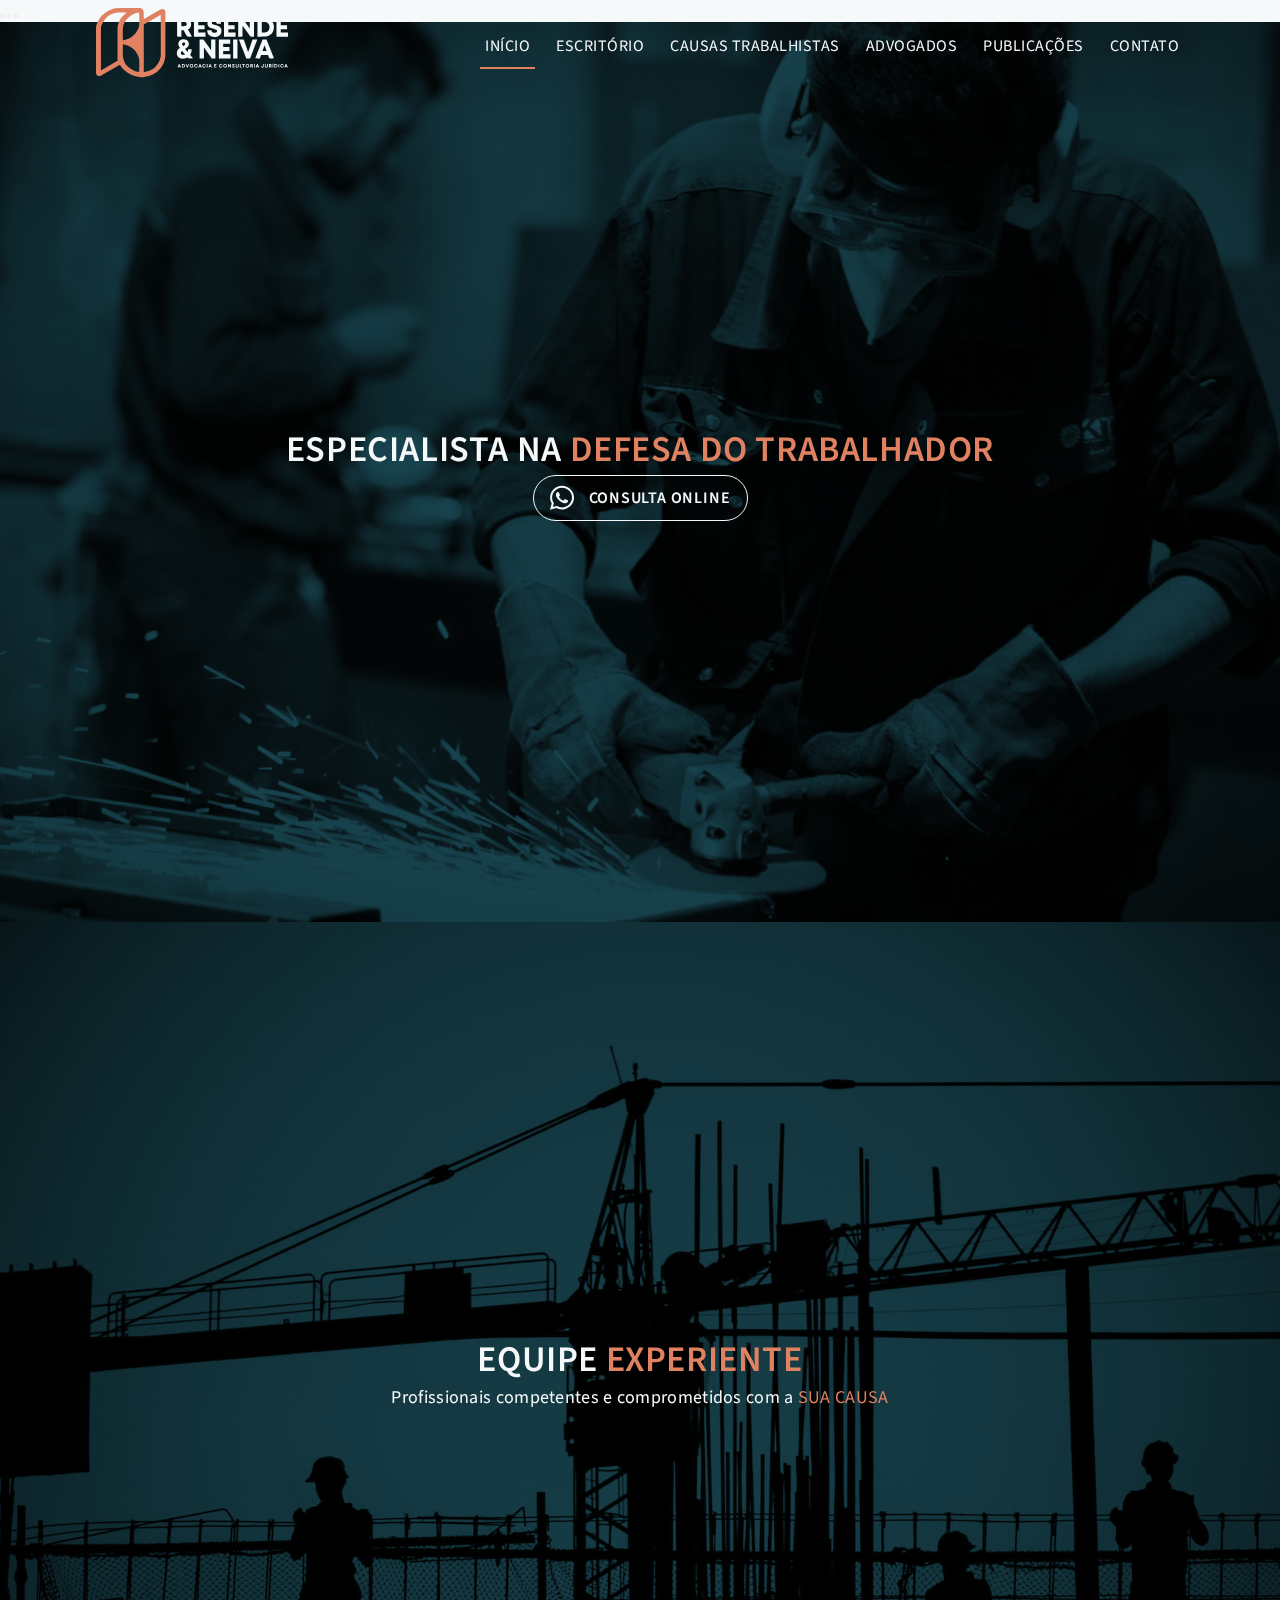
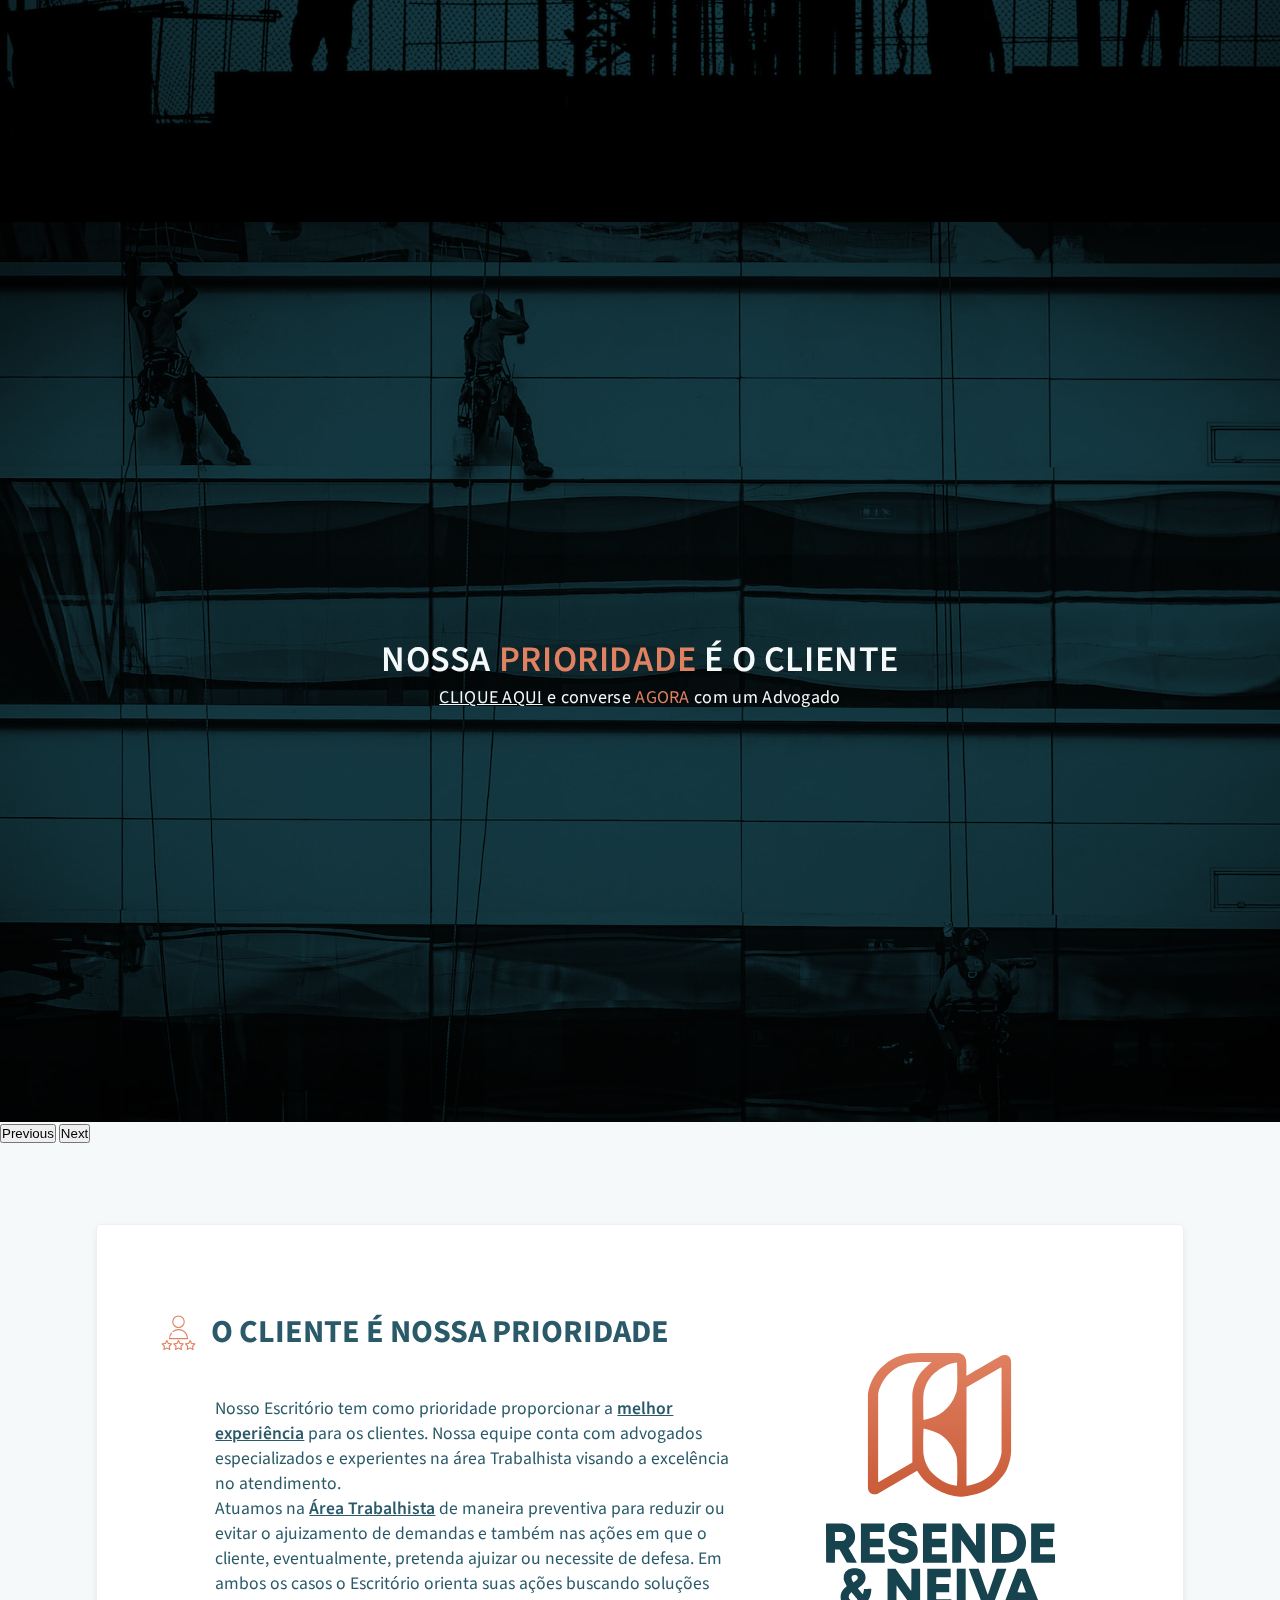
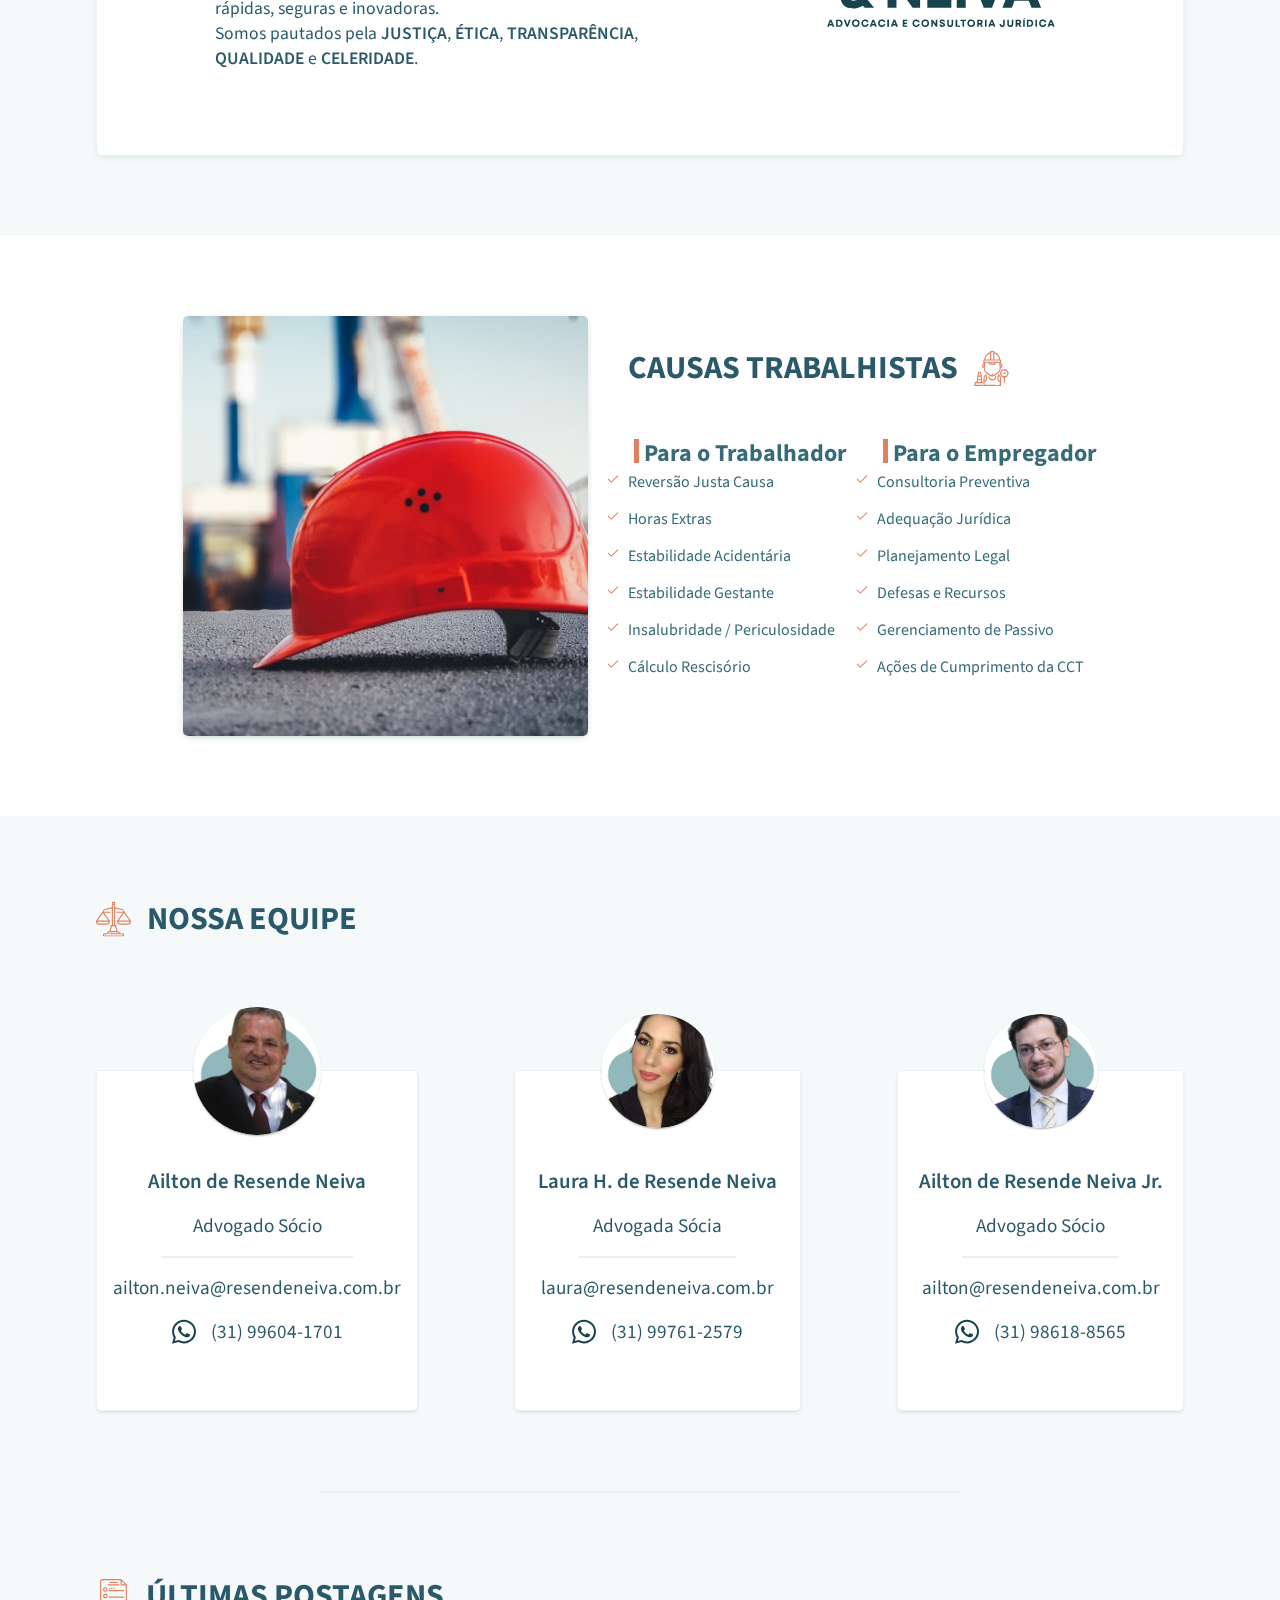
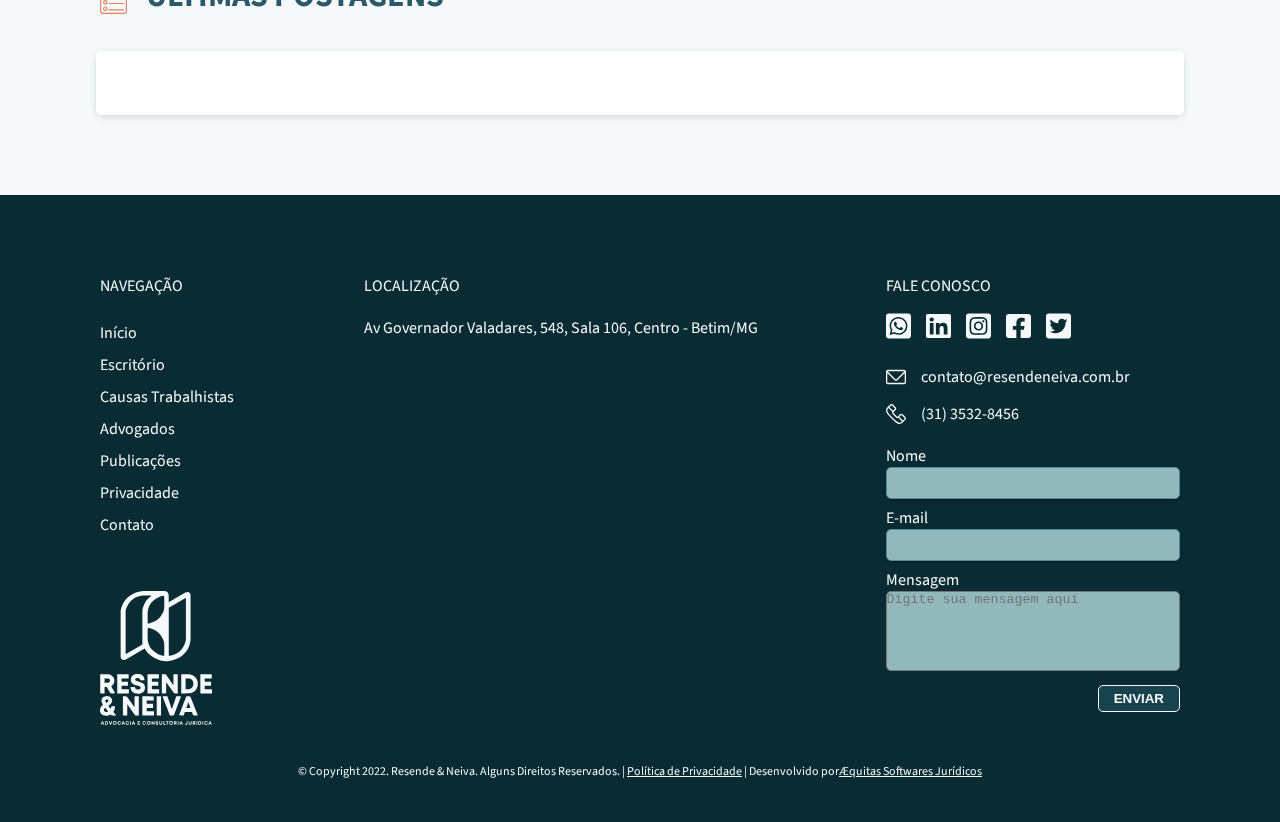
<file: index.html>
<!DOCTYPE html>
<html lang="pt-br">

<head>
     <!-- Google tag (gtag.js) -->
    <script async src="https://www.googletagmanager.com/gtag/js?id=G-KFY6V7SRJW"></script>
    <script>
      window.dataLayer = window.dataLayer || [];
      function gtag(){dataLayer.push(arguments);}
      gtag('js', new Date());
    
      gtag('config', 'G-KFY6V7SRJW');
    </script>
   
	<meta charset="UTF-8">
	<title>Resende & Neiva Advocacia</title>
	<meta http-equiv="X-UA-Compatible" content="ie=edge">
	<meta name="viewport" content="width=device-width, initial-scale=1">
	
	 <!-- Google Tag Manager -->
    <script>(function(w,d,s,l,i){w[l]=w[l]||[];w[l].push({'gtm.start':
    new Date().getTime(),event:'gtm.js'});var f=d.getElementsByTagName(s)[0],
    j=d.createElement(s),dl=l!='dataLayer'?'&l='+l:'';j.async=true;j.src=
    'https://www.googletagmanager.com/gtm.js?id='+i+dl;f.parentNode.insertBefore(j,f);
    })(window,document,'script','dataLayer','GTM-T393W9N');</script>
    <!-- End Google Tag Manager -->
    <!-- Global site tag (gtag.js) - Google Ads: 10896138397 -->
    <script async src="https://www.googletagmanager.com/gtag/js?id=AW-10896138397"></script>
    <script>
      window.dataLayer = window.dataLayer || [];
      function gtag(){dataLayer.push(arguments);}
      gtag('js', new Date());
    
      gtag('config', 'AW-10896138397');
    </script>
    <!-- Event snippet for Acesso Página conversion page -->
    <script>
      gtag('event', 'conversion', {'send_to': 'AW-10896138397/2AekCLvioroDEJ3B18so'});
    </script>


	<!-- SEO TAGS -->
	<meta name="robots" content="index, follow, max-image-preview:large, max-snippet:150">
	<meta name="google-site-verification" content="Hyduo4b_bNyfaIU3Z027aWuGg0AfrzPrldtqTbEkHxQ">
	<meta name="description" content="Escritório de Advocacia Trabalhista em Betim. O Cliente é a Nossa Prioridade. Defesa do Trabalhador. Agende uma Consulta Online">
	<meta property="og:locale" content="pt_BR">
	<meta property="og:type" content="website">
	<meta property="og:title" content="Resende & Neiva Advocacia">
	<meta property="og:description" content="Escritório de Advocacia Trabalhista em Betim. O Cliente é a Nossa Prioridade. Defesa do Trabalhador. Agende uma Consulta Online">
	<meta property="og:url" content="https://www.resendeneiva.com.br/">
	<meta property="og:site_name" content="Resende & Neiva Advocacia">
	<meta property="og:image" content="/img/logo-vert-verde.svg">
	<meta property="fb:admins" content="105719015454000" />
	<meta id="acfifjfajpekbmhmjppnmmjgmhjkildl">
	<meta id="dcngeagmmhegagicpcmpinaoklddcgon">
	<meta name="msapplication-TileImage" content="/favicon.svg">


	<!-- Bootstrap CSS -->
	<link href="https://cdn.jsdelivr.net/npm/bootstrap@5.0.2/dist/css/bootstrap.min.css" rel="stylesheet" integrity="sha384-EVSTQN3/azprG1Anm3QDgpJLIm9Nao0Yz1ztcQTwFspd3yD65VohhpuuCOmLASjC" crossorigin="anonymous">

	<!-- Personal CSS -->
	<link rel="stylesheet" href="/assets/css/style.min.css">
	<link rel="stylesheet" href="/assets/css/mobile-style.min.css" media="(max-width: 480px)">
	<link rel="stylesheet" href="/assets/css/tablet-style.min.css" media="(min-width: 481px) and (max-width: 767px)">
	<link rel="stylesheet" href="/assets/css/notebook-style.min.css" media="(min-width: 768px) and (max-width: 1200px)">

	<!-- Cookie Consent CSS -->
	<link rel="stylesheet" href="/assets/css/cookieconsent.min.css" media="print" onload="this.media='all'">

	<!-- SEO Links -->
	<link rel="canonical" href="https://www.resendeneiva.com.br/">
	<link rel="icon" href="/favicon.svg" sizes="32x32">
	<link rel="icon" href="/favicon.svg" sizes="192x192">
	<link rel="apple-touch-icon" href="/favicon.svg">

	<!-- Google Fonts -->
	<link rel="preconnect" href="https://fonts.googleapis.com">
	<link rel="preconnect" href="https://fonts.gstatic.com" crossorigin>
	<link href="https://fonts.googleapis.com/css2?family=Source+Sans+Pro:wght@400;600;700&display=swap" rel="stylesheet">

	
</head>

<body>
    	<!-- Google Tag Manager (noscript) -->
    <noscript><iframe src="https://www.googletagmanager.com/ns.html?id=GTM-T393W9N"
    height="0" width="0" style="display:none;visibility:hidden"></iframe></noscript>
    <!-- End Google Tag Manager (noscript) -->
	<!-- Navbar -->
	<header id="navbar" aria-label="navegação">
		<nav id="nav">
			<div id="logo">
				<a href="#" id="logobranco"><img src="/assets/img/logo-horiz-branco.svg" alt="Logo do Renende e Neiva Advocacia"></a>
				<a href="#" id="logoverde"><img src="/assets/img/logo-horiz-verde.svg" alt="Logo do Renende e Neiva Advocacia"></a>
			</div>
			<ul id="menu" role="menu">
				<li><a href="#home" class="menu-item">Início</a></li>
				<li><a href="#escritorio" class="menu-item">Escritório</a></li>
				<li><a href="#trabalhista" class="menu-item">Causas Trabalhistas</a></li>
				<li><a href="#advogados" class="menu-item">Advogados</a></li>
				<li><a href="#pub" class="menu-item">Publicações</a></li>
				<li><a href="#contato-item" class="menu-item">Contato</a></li>
			</ul>
			<div aria-label="Abrir Menu" id="nav-icon" aria-haspopup="true" aria-controls="menu" aria-expanded="false">
				<span></span>
				<span></span>
				<span></span>
				<span></span>
			</div>
		</nav>
	</header>

	<!-- Slider -->
	<section id="home" aria-label="Slide de Fotos">
		<div id="myCarousel" class="carousel slide carousel-fade" data-bs-ride="carousel">
			<div class="carousel-indicators">
				<button type="button" data-bs-target="#myCarousel" data-bs-slide-to="0" class="active"></button>
				<button type="button" data-bs-target="#myCarousel" data-bs-slide-to="1" class="active"></button>
				<button type="button" data-bs-target="#myCarousel" data-bs-slide-to="2" class="active"></button>
			</div>
			<div class="carousel-inner">
				<div class="carousel-item active">
					<div class="overlay-image" style="background-image:url(/assets/img/slide/01.jpg);"></div>
					<div class="container">
						<div class="container-item">
							<h1>ESPECIALISTA NA <span style="color: var(--s1);	">DEFESA DO TRABALHADOR</span></h1>
							<a href="https://wa.me/message/5JET2NJALUEXL1" target="_blank" class="btn-action">
								<svg width="24" height="28" viewBox="0 0 24 28" xmlns="http://www.w3.org/2000/svg">
									<path d="M20.4054 5.20173C18.1607 2.95173 15.1714 1.71423 11.9946 1.71423C5.4375 1.71423 0.101786 7.04995 0.101786 13.6071C0.101786 15.7017 0.648214 17.7482 1.6875 19.5535L0 25.7142L6.30536 24.0589C8.04107 25.0071 9.99643 25.5053 11.9893 25.5053H11.9946C18.5464 25.5053 24 20.1696 24 13.6124C24 10.4357 22.65 7.45173 20.4054 5.20173ZM11.9946 23.5017C10.2161 23.5017 8.475 23.0249 6.95893 22.1249L6.6 21.9107L2.86071 22.891L3.85714 19.2428L3.62143 18.8678C2.63036 17.2928 2.11071 15.4767 2.11071 13.6071C2.11071 8.15888 6.54643 3.72316 12 3.72316C14.6411 3.72316 17.1214 4.75173 18.9857 6.62138C20.85 8.49102 21.9964 10.9714 21.9911 13.6124C21.9911 19.066 17.4429 23.5017 11.9946 23.5017ZM17.4161 16.0982C17.1214 15.9482 15.6589 15.2303 15.3857 15.1339C15.1125 15.0321 14.9143 14.9839 14.7161 15.2839C14.5179 15.5839 13.95 16.2482 13.7732 16.4517C13.6018 16.6499 13.425 16.6767 13.1304 16.5267C11.3839 15.6535 10.2375 14.9678 9.08571 12.991C8.78036 12.466 9.39107 12.5035 9.95893 11.3678C10.0554 11.1696 10.0071 10.9982 9.93214 10.8482C9.85714 10.6982 9.2625 9.23566 9.01607 8.64102C8.775 8.06245 8.52857 8.14281 8.34643 8.13209C8.175 8.12138 7.97679 8.12138 7.77857 8.12138C7.58036 8.12138 7.25893 8.19638 6.98571 8.49102C6.7125 8.79102 5.94643 9.50888 5.94643 10.9714C5.94643 12.4339 7.0125 13.8482 7.15714 14.0464C7.30714 14.2446 9.25179 17.2446 12.2357 18.5357C14.1214 19.3499 14.8607 19.4196 15.8036 19.2803C16.3768 19.1946 17.5607 18.5624 17.8071 17.866C18.0536 17.1696 18.0536 16.5749 17.9786 16.4517C17.9089 16.3178 17.7107 16.2428 17.4161 16.0982Z" fill="#F6F9FA" />
								</svg>CONSULTA ONLINE
							</a>
						</div>
					</div>
				</div>
				<div class="carousel-item">
					<div class="overlay-image" style="background-image:url(/assets/img/slide/02.jpg);"></div>
					<div class="container">
						<div class="container-item">
							<h1>EQUIPE <span style="color: var(--s1);	">EXPERIENTE</span></h1>
							<p>Profissionais competentes e comprometidos com a <span style="color: var(--s1);"">SUA CAUSA</span></p>
						</div>
				</div>
			</div>
			<div class=" carousel-item">
									<div class="overlay-image" style="background-image:url(/assets/img/slide/03.jpg);"></div>
									<div class="container">
										<div class="container-item">
											<h1>NOSSA <span style="color: var(--s1);	"> PRIORIDADE</span> É O CLIENTE</h1>
											<p id="link-slide"><a href="https://wa.me/message/5JET2NJALUEXL1" target="_blank">Clique Aqui</a> e converse <span style="color: var(--s1);"> AGORA </span> com um Advogado</p>
										</div>
									</div>
						</div>
					</div>
					<button class="carousel-control-prev" type="button" data-bs-target="#myCarousel" data-bs-slide="prev">
						<span class="carousel-control-prev-icon" aria-hidden="true"></span>
						<span class="visually-hidden">Previous</span>
					</button>
					<button class="carousel-control-next" type="button" data-bs-target="#myCarousel" data-bs-slide="next">
						<span class="carousel-control-next-icon" aria-hidden="true"></span>
						<span class="visually-hidden">Next</span>
					</button>
				</div>
	</section>

	<section id="escritorio" class="section" aria-label="Escritório">
		<div class="esc-container">
			<div class="esc-bkgnd">
				<div class="titulo-0">
					<img id="esc-icn" src="/assets/img/icones/cliente.svg" alt="">
					<h2>O CLIENTE É NOSSA PRIORIDADE</h2>
				</div>
				<img id="esc-logo" src="/assets/img/logo.svg" alt="Logo Resende & Neiva Advocacia">
				<div class="esc-p">
					<p>Nosso Escritório tem como prioridade proporcionar a <span style="font-weight: 600; text-decoration: underline;"> melhor experiência</span> para os clientes. Nossa equipe conta com advogados especializados e experientes na área Trabalhista visando a excelência no atendimento.</p>
					<p>Atuamos na <span style="font-weight: 600; text-decoration: underline;">Área Trabalhista</span> de maneira preventiva para reduzir ou evitar o ajuizamento de demandas e também nas ações em que o cliente, eventualmente, pretenda ajuizar ou necessite de defesa. Em ambos os casos o Escritório orienta suas ações buscando soluções rápidas, seguras e inovadoras.</p>
					<p>Somos pautados pela <span style="font-weight: 600; text-transform: uppercase;">justiça</span>, <span style="font-weight: 600; text-transform: uppercase;">ética</span>, <span style="font-weight: 600; text-transform: uppercase;">transparência</span>, <span style="font-weight: 600; text-transform: uppercase;">qualidade</span> e <span style="font-weight: 600; text-transform: uppercase;">celeridade</span>.</p>
				</div>
			</div>
			<div id="map"></div>
			<div class="reviews-container">
				<div id="google-reviews"></div>
			</div>
		</div>
	</section>

	<section id="trabalhista" class="section" aria-label="Área Trabalhista">
		<div class="trab-container">
			<div class="trab-grid">
				<img id="helmet" src="/assets/img/helmet.jpg" alt="Capacete de Proteção Individual">
				<div class="trab-info">
					<div class="titulo-2">
						<h2>CAUSAS TRABALHISTAS</h2>
						<img src="/assets/img/icones/worker.svg" alt="">
					</div>
					<div class="lista">
						<div>
							<h3>Para o Trabalhador</h3>
							<ul>
								<li>Reversão Justa Causa</li>
								<li>Horas Extras</li>
								<li>Estabilidade Acidentária</li>
								<li>Estabilidade Gestante</li>
								<li>Insalubridade / Periculosidade</li>
								<li>Cálculo Rescisório</li>
							</ul>
						</div>
						<div>
							<h3>Para o Empregador </h3>
							<ul>
								<li>Consultoria Preventiva</li>
								<li>Adequação Jurídica </li>
								<li>Planejamento Legal</li>
								<li>Defesas e Recursos</li>
								<li>Gerenciamento de Passivo</li>
								<li>Ações de Cumprimento da CCT</li>
							</ul>
						</div>
					</div>
				</div>
			</div>
			</img>
		</div>
	</section>

	<section id="advogados" class="section" aria-label="Advogados">
		<div class="adv-container">
			<div class="titulo-3">
				<img src="/assets/img/icones/law.svg" alt="">
				<h2>NOSSA EQUIPE</h2>
			</div>
			<div class="adv-team">
				<div class="adv-item">
					<img src="/assets/img/advogados/ailton.png" alt="">
					<div class="perfil-info">
						<h4>Ailton de Resende Neiva</h4>
						<p>Advogado Sócio</p>
						<span class="card-sep"></span>
						<a href="mailto:ailton.neiva@resendeneiva.com.br">ailton.neiva@resendeneiva.com.br</a>
						<a href="https://wa.me/message/5JET2NJALUEXL1" target="_blank" class="card-wpp"><svg width="24" height="28" viewBox="0 0 24 28" xmlns="http://www.w3.org/2000/svg">
								<path d="M20.4054 5.20173C18.1607 2.95173 15.1714 1.71423 11.9946 1.71423C5.4375 1.71423 0.101786 7.04995 0.101786 13.6071C0.101786 15.7017 0.648214 17.7482 1.6875 19.5535L0 25.7142L6.30536 24.0589C8.04107 25.0071 9.99643 25.5053 11.9893 25.5053H11.9946C18.5464 25.5053 24 20.1696 24 13.6124C24 10.4357 22.65 7.45173 20.4054 5.20173ZM11.9946 23.5017C10.2161 23.5017 8.475 23.0249 6.95893 22.1249L6.6 21.9107L2.86071 22.891L3.85714 19.2428L3.62143 18.8678C2.63036 17.2928 2.11071 15.4767 2.11071 13.6071C2.11071 8.15888 6.54643 3.72316 12 3.72316C14.6411 3.72316 17.1214 4.75173 18.9857 6.62138C20.85 8.49102 21.9964 10.9714 21.9911 13.6124C21.9911 19.066 17.4429 23.5017 11.9946 23.5017ZM17.4161 16.0982C17.1214 15.9482 15.6589 15.2303 15.3857 15.1339C15.1125 15.0321 14.9143 14.9839 14.7161 15.2839C14.5179 15.5839 13.95 16.2482 13.7732 16.4517C13.6018 16.6499 13.425 16.6767 13.1304 16.5267C11.3839 15.6535 10.2375 14.9678 9.08571 12.991C8.78036 12.466 9.39107 12.5035 9.95893 11.3678C10.0554 11.1696 10.0071 10.9982 9.93214 10.8482C9.85714 10.6982 9.2625 9.23566 9.01607 8.64102C8.775 8.06245 8.52857 8.14281 8.34643 8.13209C8.175 8.12138 7.97679 8.12138 7.77857 8.12138C7.58036 8.12138 7.25893 8.19638 6.98571 8.49102C6.7125 8.79102 5.94643 9.50888 5.94643 10.9714C5.94643 12.4339 7.0125 13.8482 7.15714 14.0464C7.30714 14.2446 9.25179 17.2446 12.2357 18.5357C14.1214 19.3499 14.8607 19.4196 15.8036 19.2803C16.3768 19.1946 17.5607 18.5624 17.8071 17.866C18.0536 17.1696 18.0536 16.5749 17.9786 16.4517C17.9089 16.3178 17.7107 16.2428 17.4161 16.0982Z" fill="#17434e" />
							</svg>(31) 99604-1701</a>
					</div>
				</div>
				<div class="adv-item">
					<img src="/assets/img/advogados/laura.png" alt="">
					<div class="perfil-info">
						<h4>Laura H. de Resende Neiva</h4>
						<p>Advogada Sócia</p>
						<span class="card-sep"></span>
						<a href="mailto:laura@resendeneiva.com.br">laura@resendeneiva.com.br</a>
						<a href="https://wa.me/message/5JET2NJALUEXL1" target="_blank" class="card-wpp"><svg width="24" height="28" viewBox="0 0 24 28" xmlns="http://www.w3.org/2000/svg">
								<path d="M20.4054 5.20173C18.1607 2.95173 15.1714 1.71423 11.9946 1.71423C5.4375 1.71423 0.101786 7.04995 0.101786 13.6071C0.101786 15.7017 0.648214 17.7482 1.6875 19.5535L0 25.7142L6.30536 24.0589C8.04107 25.0071 9.99643 25.5053 11.9893 25.5053H11.9946C18.5464 25.5053 24 20.1696 24 13.6124C24 10.4357 22.65 7.45173 20.4054 5.20173ZM11.9946 23.5017C10.2161 23.5017 8.475 23.0249 6.95893 22.1249L6.6 21.9107L2.86071 22.891L3.85714 19.2428L3.62143 18.8678C2.63036 17.2928 2.11071 15.4767 2.11071 13.6071C2.11071 8.15888 6.54643 3.72316 12 3.72316C14.6411 3.72316 17.1214 4.75173 18.9857 6.62138C20.85 8.49102 21.9964 10.9714 21.9911 13.6124C21.9911 19.066 17.4429 23.5017 11.9946 23.5017ZM17.4161 16.0982C17.1214 15.9482 15.6589 15.2303 15.3857 15.1339C15.1125 15.0321 14.9143 14.9839 14.7161 15.2839C14.5179 15.5839 13.95 16.2482 13.7732 16.4517C13.6018 16.6499 13.425 16.6767 13.1304 16.5267C11.3839 15.6535 10.2375 14.9678 9.08571 12.991C8.78036 12.466 9.39107 12.5035 9.95893 11.3678C10.0554 11.1696 10.0071 10.9982 9.93214 10.8482C9.85714 10.6982 9.2625 9.23566 9.01607 8.64102C8.775 8.06245 8.52857 8.14281 8.34643 8.13209C8.175 8.12138 7.97679 8.12138 7.77857 8.12138C7.58036 8.12138 7.25893 8.19638 6.98571 8.49102C6.7125 8.79102 5.94643 9.50888 5.94643 10.9714C5.94643 12.4339 7.0125 13.8482 7.15714 14.0464C7.30714 14.2446 9.25179 17.2446 12.2357 18.5357C14.1214 19.3499 14.8607 19.4196 15.8036 19.2803C16.3768 19.1946 17.5607 18.5624 17.8071 17.866C18.0536 17.1696 18.0536 16.5749 17.9786 16.4517C17.9089 16.3178 17.7107 16.2428 17.4161 16.0982Z" fill="#17434e" />
							</svg>(31) 99761-2579</a>
					</div>
				</div>
				<div class="adv-item">
					<img src="/assets/img/advogados/ailton-jr.png" alt="">
					<div class="perfil-info">
						<h4>Ailton de Resende Neiva Jr.</h4>
						<p>Advogado Sócio</p>
						<span class="card-sep"></span>
						<a href="mailto:ailton@resendeneiva.com.br">ailton@resendeneiva.com.br</a>
						<a href="https://wa.me/message/5JET2NJALUEXL1" target="_blank" class="card-wpp"><svg width="24" height="28" viewBox="0 0 24 28" xmlns="http://www.w3.org/2000/svg">
								<path d="M20.4054 5.20173C18.1607 2.95173 15.1714 1.71423 11.9946 1.71423C5.4375 1.71423 0.101786 7.04995 0.101786 13.6071C0.101786 15.7017 0.648214 17.7482 1.6875 19.5535L0 25.7142L6.30536 24.0589C8.04107 25.0071 9.99643 25.5053 11.9893 25.5053H11.9946C18.5464 25.5053 24 20.1696 24 13.6124C24 10.4357 22.65 7.45173 20.4054 5.20173ZM11.9946 23.5017C10.2161 23.5017 8.475 23.0249 6.95893 22.1249L6.6 21.9107L2.86071 22.891L3.85714 19.2428L3.62143 18.8678C2.63036 17.2928 2.11071 15.4767 2.11071 13.6071C2.11071 8.15888 6.54643 3.72316 12 3.72316C14.6411 3.72316 17.1214 4.75173 18.9857 6.62138C20.85 8.49102 21.9964 10.9714 21.9911 13.6124C21.9911 19.066 17.4429 23.5017 11.9946 23.5017ZM17.4161 16.0982C17.1214 15.9482 15.6589 15.2303 15.3857 15.1339C15.1125 15.0321 14.9143 14.9839 14.7161 15.2839C14.5179 15.5839 13.95 16.2482 13.7732 16.4517C13.6018 16.6499 13.425 16.6767 13.1304 16.5267C11.3839 15.6535 10.2375 14.9678 9.08571 12.991C8.78036 12.466 9.39107 12.5035 9.95893 11.3678C10.0554 11.1696 10.0071 10.9982 9.93214 10.8482C9.85714 10.6982 9.2625 9.23566 9.01607 8.64102C8.775 8.06245 8.52857 8.14281 8.34643 8.13209C8.175 8.12138 7.97679 8.12138 7.77857 8.12138C7.58036 8.12138 7.25893 8.19638 6.98571 8.49102C6.7125 8.79102 5.94643 9.50888 5.94643 10.9714C5.94643 12.4339 7.0125 13.8482 7.15714 14.0464C7.30714 14.2446 9.25179 17.2446 12.2357 18.5357C14.1214 19.3499 14.8607 19.4196 15.8036 19.2803C16.3768 19.1946 17.5607 18.5624 17.8071 17.866C18.0536 17.1696 18.0536 16.5749 17.9786 16.4517C17.9089 16.3178 17.7107 16.2428 17.4161 16.0982Z" fill="#17434e" />
							</svg>(31) 98618-8565</a>
					</div>
				</div>
			</div>
		</div>
		<span class="adv-sep"></span>
	</section>

	<section id="pub" class="section" aria-label="Publicações">
		<div class="pub-container">
			<div class="titulo-4">
				<img src="/assets/img/icones/file.svg" alt="">
				<h2>ÚLTIMAS POSTAGENS</h2>
			</div>
			<div id="instafeed" data-behold-id="SFoeBf0UpsURhpUQLVJx">
			</div>
		</div>
	</section>

	<footer id="contato" class="section" aria-label="Contato">
		<div class="contato-container">
			<div class="sec-nav">
				<h4>Navegação</h4>
				<ul>
					<li><a href="#home">Início</a></li>
					<li><a href="#escritorio">Escritório</a></li>
					<li><a href="#trabalhista">Causas Trabalhistas</a></li>
					<li><a href="#advogados">Advogados</a></li>
					<li><a href="#pub">Publicações</a></li>
					<li><a href="/privacidade.html">Privacidade</a></li>
					<li><a href="#contato">Contato</a></li>
				</ul>
				<a id="logo-b" href="#home"><img src="/assets/img/logo-branco.svg" alt=""></a>
			</div>
			<div class="endereco">
				<h4>Localização</h4>
				<p>Av Governador Valadares, 548, Sala 106, Centro - Betim/MG</p>
				<iframe class="mapa" src="https://www.google.com/maps/embed?pb=!1m18!1m12!1m3!1d3749.9335800599038!2d-44.1993288855088!3d-19.96929534468838!2m3!1f0!2f0!3f0!3m2!1i1024!2i768!4f13.1!3m3!1m2!1s0xa6c3013dbeeca3%3A0x40df19f2862f1b33!2sResende%20%26%20Neiva%20Advocacia%20e%20Consultoria%20Jur%C3%ADdica!5e0!3m2!1spt-BR!2sbr!4v1658021092585!5m2!1spt-BR!2sbr" width="100%" height="100%" style="border:0;" allowfullscreen="" loading="lazy" referrerpolicy="no-referrer-when-downgrade"></iframe>
			</div>
			<div class="form">
				<div class="titulo-5">
					<h4>Fale Conosco</h4>
					<a href="https://wa.me/message/5JET2NJALUEXL1" target="_blank"><svg width="28" height="28" viewBox="0 0 28 28" fill="none" xmlns="http://www.w3.org/2000/svg">
							<path d="M14 5.675C9.45625 5.675 5.7625 9.36875 5.75625 13.9125C5.75625 15.4688 6.19375 16.9875 7.01875 18.2938L7.2125 18.6063L6.38125 21.6437L9.5 20.825L9.8 21.0063C11.0625 21.7563 12.5125 22.1562 13.9937 22.1562H14C18.5375 22.1562 22.3312 18.4625 22.3312 13.9187C22.3312 11.7187 21.3813 9.65 19.825 8.09375C18.2625 6.53125 16.2 5.675 14 5.675ZM18.8438 17.45C18.6375 18.0313 17.65 18.5562 17.175 18.625C16.3875 18.7437 15.775 18.6813 14.2063 18.0063C11.725 16.9313 10.1 14.4312 9.975 14.2687C9.85 14.1062 8.9625 12.925 8.9625 11.7063C8.9625 10.4875 9.6 9.8875 9.83125 9.6375C10.0563 9.3875 10.325 9.325 10.4937 9.325C10.6562 9.325 10.825 9.325 10.9688 9.33125C11.1188 9.3375 11.325 9.275 11.525 9.75625C11.7312 10.25 12.225 11.4688 12.2875 11.5938C12.35 11.7188 12.3937 11.8625 12.3062 12.025C11.8312 12.975 11.325 12.9375 11.5813 13.375C12.5375 15.0187 13.4937 15.5875 14.95 16.3188C15.2 16.4438 15.3438 16.425 15.4875 16.2563C15.6313 16.0938 16.1062 15.5313 16.2687 15.2875C16.4312 15.0375 16.6 15.0813 16.825 15.1625C17.05 15.2438 18.2687 15.8438 18.5187 15.9688C18.7687 16.0938 18.9312 16.1563 18.9937 16.2563C19.05 16.375 19.05 16.875 18.8438 17.45V17.45ZM25 0H3C1.34375 0 0 1.34375 0 3V25C0 26.6562 1.34375 28 3 28H25C26.6562 28 28 26.6562 28 25V3C28 1.34375 26.6562 0 25 0ZM13.9937 23.825C12.3312 23.825 10.7 23.4062 9.25625 22.6187L4 24L5.40625 18.8625C4.5375 17.3625 4.08125 15.6562 4.08125 13.9062C4.0875 8.44375 8.53125 4 13.9937 4C16.6437 4 19.1313 5.03125 21.0063 6.90625C22.875 8.78125 24 11.2687 24 13.9187C24 19.3812 19.4562 23.825 13.9937 23.825Z" fill="#F6F9FA" /></a>
					<a href="https://www.linkedin.com/company/resende-neiva-advocacia-e-consultoria-jur%C3%ADdica/" target="_blank"><svg width="29" height="28" viewBox="0 0 29 28" fill="none" xmlns="http://www.w3.org/2000/svg">
							<path d="M26.9286 0H2.06496C0.92567 0 0 0.90625 0 2.01875V25.9813C0 27.0938 0.92567 28 2.06496 28H26.9286C28.0679 28 29 27.0938 29 25.9813V2.01875C29 0.90625 28.0679 0 26.9286 0ZM8.76473 24H4.46652V10.6375H8.77121V24H8.76473ZM6.61562 8.8125C5.23683 8.8125 4.12344 7.73125 4.12344 6.40625C4.12344 5.08125 5.23683 4 6.61562 4C7.98795 4 9.10781 5.08125 9.10781 6.40625C9.10781 7.7375 7.99442 8.8125 6.61562 8.8125V8.8125ZM24.8766 24H20.5783V17.5C20.5783 15.95 20.546 13.9563 18.3451 13.9563C16.1054 13.9563 15.7623 15.6438 15.7623 17.3875V24H11.4641V10.6375H15.5875V12.4625H15.6458C16.2219 11.4125 17.6266 10.3062 19.7174 10.3062C24.0674 10.3062 24.8766 13.075 24.8766 16.675V24V24Z" fill="#F6F9FA" />
						</svg></a>
					<a href="https://www.instagram.com/rneiva_adv/" target="_blank"><svg width="28" height="28" viewBox="0 0 28 28" fill="none" xmlns="http://www.w3.org/2000/svg">
							<path d="M14 10.6663C13.3407 10.6665 12.6963 10.8622 12.1482 11.2287C11.6001 11.5952 11.173 12.1159 10.9209 12.7251C10.6688 13.3343 10.6029 14.0045 10.7317 14.6511C10.8605 15.2977 11.1781 15.8917 11.6444 16.3578C12.1107 16.8239 12.7047 17.1413 13.3513 17.2698C13.998 17.3983 14.6682 17.3322 15.2773 17.0799C15.8864 16.8275 16.407 16.4002 16.7732 15.852C17.1395 15.3038 17.335 14.6593 17.335 14C17.3343 13.1158 16.9827 12.2681 16.3574 11.643C15.7321 11.0179 14.8842 10.6666 14 10.6663V10.6663ZM21.7944 8.10375C21.6247 7.67365 21.3684 7.28301 21.0414 6.95607C20.7145 6.62912 20.3238 6.37284 19.8937 6.20312C18.5812 5.685 15.4562 5.80125 14 5.80125C12.5438 5.80125 9.42188 5.68063 8.10563 6.20312C7.67553 6.37284 7.28489 6.62912 6.95794 6.95607C6.63099 7.28301 6.37471 7.67365 6.205 8.10375C5.6875 9.41625 5.80312 12.5444 5.80312 13.9994C5.80312 15.4544 5.6875 18.5787 6.2075 19.8956C6.37721 20.3257 6.63349 20.7164 6.96044 21.0433C7.28739 21.3703 7.67803 21.6265 8.10812 21.7962C9.42062 22.3144 12.5456 22.1981 14.0025 22.1981C15.4594 22.1981 18.58 22.3187 19.8962 21.7962C20.3263 21.6265 20.717 21.3703 21.0439 21.0433C21.3709 20.7164 21.6272 20.3257 21.7969 19.8956C22.3188 18.5831 22.1987 15.455 22.1987 14C22.1987 12.545 22.3188 9.42125 21.7969 8.10437L21.7944 8.10375ZM14 19.125C12.9864 19.125 11.9955 18.8244 11.1527 18.2613C10.3099 17.6981 9.65302 16.8977 9.26512 15.9613C8.87722 15.0248 8.77573 13.9943 8.97348 13.0002C9.17122 12.006 9.65933 11.0928 10.3761 10.3761C11.0928 9.65933 12.006 9.17122 13.0002 8.97348C13.9943 8.77573 15.0248 8.87722 15.9613 9.26512C16.8977 9.65302 17.6981 10.3099 18.2613 11.1527C18.8244 11.9955 19.125 12.9864 19.125 14C19.1258 14.6733 18.9938 15.3401 18.7366 15.9622C18.4793 16.5844 18.1018 17.1497 17.6258 17.6258C17.1497 18.1018 16.5844 18.4793 15.9622 18.7366C15.3401 18.9938 14.6733 19.1258 14 19.125V19.125ZM19.3363 9.85625C19.0996 9.85637 18.8683 9.78632 18.6715 9.65495C18.4747 9.52358 18.3213 9.33679 18.2306 9.11822C18.14 8.89964 18.1162 8.6591 18.1623 8.42701C18.2084 8.19492 18.3223 7.98171 18.4895 7.81434C18.6568 7.64698 18.87 7.53299 19.102 7.48678C19.3341 7.44057 19.5746 7.46423 19.7933 7.55475C20.0119 7.64527 20.1988 7.7986 20.3302 7.99533C20.4617 8.19207 20.5319 8.42338 20.5319 8.66C20.5325 8.81713 20.5022 8.97285 20.4425 9.11822C20.3828 9.26359 20.2951 9.39575 20.1842 9.50712C20.0734 9.61849 19.9416 9.70688 19.7965 9.76723C19.6515 9.82757 19.4959 9.85867 19.3388 9.85875L19.3363 9.85625ZM25 0H3C2.20435 0 1.44129 0.316071 0.87868 0.87868C0.31607 1.44129 0 2.20435 0 3L0 25C0 25.7956 0.31607 26.5587 0.87868 27.1213C1.44129 27.6839 2.20435 28 3 28H25C25.7956 28 26.5587 27.6839 27.1213 27.1213C27.6839 26.5587 28 25.7956 28 25V3C28 2.20435 27.6839 1.44129 27.1213 0.87868C26.5587 0.316071 25.7956 0 25 0V0ZM23.93 18.125C23.8494 19.7269 23.4837 21.1463 22.3144 22.3125C21.145 23.4787 19.7269 23.8519 18.1269 23.9281C16.4762 24.0213 11.5275 24.0213 9.87687 23.9281C8.275 23.8475 6.86062 23.4813 5.68937 22.3125C4.51812 21.1437 4.15 19.7237 4.07375 18.125C3.98063 16.4737 3.98063 11.5244 4.07375 9.875C4.15438 8.27313 4.51562 6.85375 5.68937 5.6875C6.86312 4.52125 8.28125 4.1525 9.87687 4.07625C11.5275 3.98313 16.4762 3.98313 18.1269 4.07625C19.7287 4.15688 21.1475 4.52312 22.3144 5.69187C23.4812 6.86063 23.8538 8.28062 23.93 9.8825C24.0231 11.5275 24.0231 16.4725 23.93 18.125Z" fill="#F6F9FA" />
						</svg></a>
					<a href="https://www.facebook.com/people/Resende-Neiva-Advocacia/100083031954113/" target="_blank"><svg width="29" height="28" viewBox="0 0 29 28" fill="none" xmlns="http://www.w3.org/2000/svg">
							<path d="M25.8929 0H3.10714C2.28308 0 1.49276 0.316071 0.910061 0.87868C0.327359 1.44129 0 2.20435 0 3L0 25C0 25.7956 0.327359 26.5587 0.910061 27.1213C1.49276 27.6839 2.28308 28 3.10714 28H11.9916V18.4806H7.9135V14H11.9916V10.585C11.9916 6.70062 14.3867 4.555 18.0551 4.555C19.8119 4.555 21.649 4.8575 21.649 4.8575V8.67H19.6248C17.6304 8.67 17.0084 9.865 17.0084 11.0906V14H21.4606L20.7486 18.4806H17.0084V28H25.8929C26.7169 28 27.5072 27.6839 28.0899 27.1213C28.6726 26.5587 29 25.7956 29 25V3C29 2.20435 28.6726 1.44129 28.0899 0.87868C27.5072 0.316071 26.7169 0 25.8929 0V0Z" fill="#F6F9FA" />
						</svg></a>
					<a href="https://twitter.com/rneiva_adv" target="_blank"><svg width="28" height="28" viewBox="0 0 28 28" fill="none" xmlns="http://www.w3.org/2000/svg">
							<path d="M25 0H3C1.34375 0 0 1.34375 0 3V25C0 26.6562 1.34375 28 3 28H25C26.6562 28 28 26.6562 28 25V3C28 1.34375 26.6562 0 25 0ZM21.9438 9.925C21.9563 10.1 21.9562 10.2813 21.9562 10.4563C21.9562 15.875 17.8312 22.1187 10.2937 22.1187C7.96875 22.1187 5.8125 21.4438 4 20.2812C4.33125 20.3188 4.65 20.3312 4.9875 20.3312C6.90625 20.3312 8.66875 19.6812 10.075 18.5812C8.275 18.5437 6.7625 17.3625 6.24375 15.7375C6.875 15.8312 7.44375 15.8313 8.09375 15.6625C6.21875 15.2813 4.8125 13.6312 4.8125 11.6375V11.5875C5.35625 11.8937 5.99375 12.0812 6.6625 12.1062C6.10027 11.7323 5.63936 11.2249 5.32092 10.6295C5.00247 10.034 4.83639 9.369 4.8375 8.69375C4.8375 7.93125 5.0375 7.23125 5.39375 6.625C7.4125 9.1125 10.4437 10.7375 13.8438 10.9125C13.2625 8.13125 15.3438 5.875 17.8438 5.875C19.025 5.875 20.0875 6.36875 20.8375 7.16875C21.7625 6.99375 22.65 6.65 23.4375 6.18125C23.1312 7.13125 22.4875 7.93125 21.6375 8.4375C22.4625 8.35 23.2625 8.11875 24 7.8C23.4438 8.61875 22.7438 9.34375 21.9438 9.925Z" fill="#F6F9FA" />
						</svg></a>
				</div>
				<div class="contato-item" id="contato-item">
					<img src="/assets/img/icones/mail.svg" alt="">
					<a href="mailto:contato@resendeneiva.com.br">contato@resendeneiva.com.br</a>
					<img src="/assets/img/icones/phone.svg" alt="">
					<a href="tel:+553135328456">(31) 3532-8456</a>
				</div>
				<form action="/assets/php/contato.php" method="post">
					<div class="my-form">
						<div class="name">
							<label for="form-name">Nome</label>
							<input type="text" name="name" id="form-name" required>
						</div>
						<div class="email">
							<label for="form-mail">E-mail</label>
							<input type="email" name="email" id="form-mail" required>
						</div>
						<div class="message">
							<label for="form-message">Mensagem</label>
							<textarea name="message" id="form-mesage" placeholder="Digite sua mensagem aqui" cols="30" rows="10" required></textarea>
						</div>
						<button type="submit">Enviar</button>
					</div>
				</form>
			</div>
		</div>
		<div id="copyright">
			<p>© Copyright 2022. Resende & Neiva. Alguns Direitos Reservados. | <a href="/privacidade.html">Política de Privacidade</a> | Desenvolvido por<a href="https://whatsa.me/5531986188565/?t=Ol%C3%A1,%20vi%20o%20seu%20site%20e%20gostaria%20de%20obter%20um%20or%C3%A7amento%20para%20um%20projeto.">Æquitas Softwares Jurídicos</a></p>
		</div>
	</footer>
	<div id="float-wpp">
		<a href="https://wa.me/message/5JET2NJALUEXL1" target="_blank">
			<svg width="24" height="28" viewBox="0 0 24 28" xmlns="http://www.w3.org/2000/svg">
				<path d="M20.4054 5.20173C18.1607 2.95173 15.1714 1.71423 11.9946 1.71423C5.4375 1.71423 0.101786 7.04995 0.101786 13.6071C0.101786 15.7017 0.648214 17.7482 1.6875 19.5535L0 25.7142L6.30536 24.0589C8.04107 25.0071 9.99643 25.5053 11.9893 25.5053H11.9946C18.5464 25.5053 24 20.1696 24 13.6124C24 10.4357 22.65 7.45173 20.4054 5.20173ZM11.9946 23.5017C10.2161 23.5017 8.475 23.0249 6.95893 22.1249L6.6 21.9107L2.86071 22.891L3.85714 19.2428L3.62143 18.8678C2.63036 17.2928 2.11071 15.4767 2.11071 13.6071C2.11071 8.15888 6.54643 3.72316 12 3.72316C14.6411 3.72316 17.1214 4.75173 18.9857 6.62138C20.85 8.49102 21.9964 10.9714 21.9911 13.6124C21.9911 19.066 17.4429 23.5017 11.9946 23.5017ZM17.4161 16.0982C17.1214 15.9482 15.6589 15.2303 15.3857 15.1339C15.1125 15.0321 14.9143 14.9839 14.7161 15.2839C14.5179 15.5839 13.95 16.2482 13.7732 16.4517C13.6018 16.6499 13.425 16.6767 13.1304 16.5267C11.3839 15.6535 10.2375 14.9678 9.08571 12.991C8.78036 12.466 9.39107 12.5035 9.95893 11.3678C10.0554 11.1696 10.0071 10.9982 9.93214 10.8482C9.85714 10.6982 9.2625 9.23566 9.01607 8.64102C8.775 8.06245 8.52857 8.14281 8.34643 8.13209C8.175 8.12138 7.97679 8.12138 7.77857 8.12138C7.58036 8.12138 7.25893 8.19638 6.98571 8.49102C6.7125 8.79102 5.94643 9.50888 5.94643 10.9714C5.94643 12.4339 7.0125 13.8482 7.15714 14.0464C7.30714 14.2446 9.25179 17.2446 12.2357 18.5357C14.1214 19.3499 14.8607 19.4196 15.8036 19.2803C16.3768 19.1946 17.5607 18.5624 17.8071 17.866C18.0536 17.1696 18.0536 16.5749 17.9786 16.4517C17.9089 16.3178 17.7107 16.2428 17.4161 16.0982Z" fill="#F6F9FA" />
			</svg>CONSULTA ONLINE</a>
	</div>

	<!-- Bootstrap Bundle with Popper -->
	<script src="https://cdn.jsdelivr.net/npm/@popperjs/core@2.9.2/dist/umd/popper.min.js" integrity="sha384-IQsoLXl5PILFhosVNubq5LC7Qb9DXgDA9i+tQ8Zj3iwWAwPtgFTxbJ8NT4GN1R8p" crossorigin="anonymous"></script>
	<script src="https://cdn.jsdelivr.net/npm/bootstrap@5.0.2/dist/js/bootstrap.min.js" integrity="sha384-cVKIPhGWiC2Al4u+LWgxfKTRIcfu0JTxR+EQDz/bgldoEyl4H0zUF0QKbrJ0EcQF" crossorigin="anonymous"></script>


	<!-- Personal JS -->
	<script type="text/javascript" src="/assets/js/main.js"></script>

	<!-- Form -->
	<script type="text/javascript" src="/assets/js/form.js"> </script>

	<!-- Cookie Consent JS -->
	<script defer src="/assets/js/cookieconsent.js"></script>
	<script defer src="/assets/js/cookieconsent-init.js"></script>

	<!-- Behold Instafeed JS -->
	<script src="https://w.behold.so/widget.js" type="module"></script>


</body>

</html>
</file>
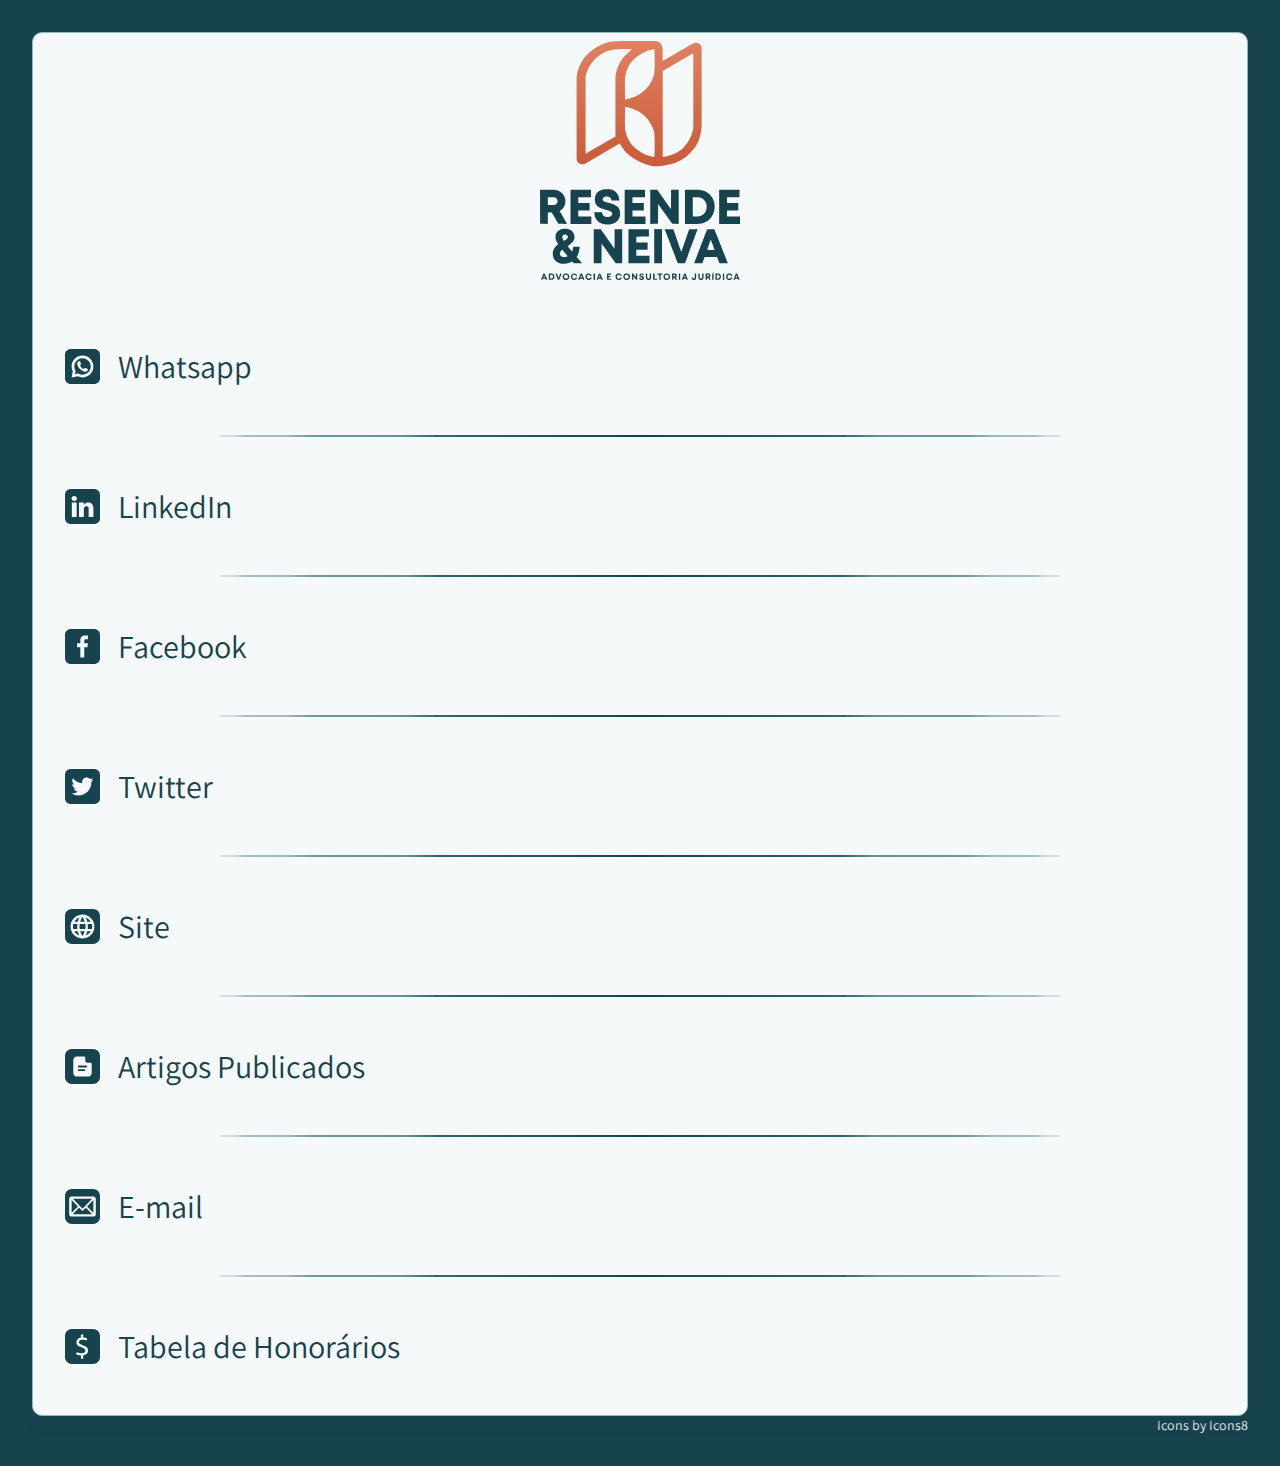
<file: linktree.html>
<!DOCTYPE html>
<html lang="pt-br">

<head>
  <meta charset="UTF-8">
  <meta http-equiv="X-UA-Compatible" content="IE=edge">
  <meta name="viewport" content="width=device-width, initial-scale=1.0">
  <title>Resende & Neiva Advocacia</title>
  <link rel="stylesheet" href="/assets/css/linktree.css">
  <link rel="preconnect" href="https://fonts.googleapis.com">
  <link rel="preconnect" href="https://fonts.gstatic.com" crossorigin>
  <link href="https://fonts.googleapis.com/css2?family=Assistant:wght@300;400;500;600&display=swap" rel="stylesheet">
</head>

<body>
  <div id="container">
    <div id="bg">
      <a href="https://www.resendeneiva.com.br"><img id="logo" src="/assets/img/logo.svg" alt=""></a>
      <div id="item">
        <svg width="35" height="35" viewBox="0 0 35 35" fill="none" xmlns="http://www.w3.org/2000/svg">
          <g clip-path="url(#clip0_2_2)">
            <path d="M5.8315 -6.10352e-05C2.60157 -6.10352e-05 0 2.60159 0 5.83151V29.1684C0 32.3983 2.60157 35 5.8315 35H29.1685C32.3984 35 35 32.3983 35 29.1684V5.83151C35 2.60159 32.3984 -6.10352e-05 29.1685 -6.10352e-05H5.8315ZM17.5 6.55902C23.5244 6.55902 28.4354 11.4757 28.4354 17.5001C28.4296 20.3985 27.2756 23.1766 25.2261 25.2261C23.1766 27.2757 20.3985 28.4295 17.5 28.4354C15.8326 28.4174 14.1918 28.0158 12.7047 27.2614L6.61969 28.4024L7.74409 22.2953C6.98747 20.8088 6.58383 19.1679 6.56457 17.5001C6.56457 11.4757 11.4756 6.56458 17.5 6.56458V6.55902ZM17.5 9.29843C16.0693 9.29487 14.6627 9.66642 13.4203 10.376C12.1779 11.0855 11.1433 12.1082 10.4194 13.3423C9.69561 14.5764 9.30789 15.9787 9.29495 17.4094C9.282 18.84 9.64428 20.249 10.3457 21.496L10.5827 21.9259L10.026 24.9796L13.0575 24.4119L13.4984 24.6598C14.7461 25.3641 16.1569 25.7286 17.5896 25.7168C19.0223 25.705 20.4268 25.3173 21.6628 24.5925C22.8987 23.8677 23.9227 22.8311 24.6324 21.5865C25.3421 20.3418 25.7127 18.9328 25.7071 17.5001C25.7071 12.9528 22.0472 9.29843 17.5 9.29843ZM14.226 12.2086C14.4011 12.2066 14.5761 12.2177 14.7496 12.2417C14.8819 12.2638 14.9921 12.2968 15.0748 12.3739C15.1511 12.447 15.2079 12.5379 15.2402 12.6385C15.3504 12.9472 15.6866 14.0716 15.9567 14.7771C16.0449 14.9976 16.0173 15.207 15.9291 15.3889C15.8359 15.5716 15.715 15.7391 15.5709 15.8851C15.4276 16.0339 15.2843 16.1717 15.185 16.2874C15.0858 16.4087 15.0528 16.5024 15.0583 16.552C15.0895 16.6965 15.1454 16.8343 15.2236 16.9598C15.5922 17.5207 16.007 18.05 16.4638 18.5417C16.9527 18.9963 17.4802 19.4075 18.0402 19.7708C18.222 19.8811 18.3929 19.9472 18.4535 19.9527C18.5032 19.9582 18.6024 19.9086 18.7181 19.8094C18.8394 19.7157 18.9661 19.578 19.1094 19.4402C19.2551 19.2941 19.4224 19.1714 19.6055 19.0763C19.701 19.0272 19.8057 18.9985 19.9129 18.9919C20.0201 18.9852 20.1275 19.0009 20.2283 19.0378C20.9339 19.3134 22.0583 19.644 22.3724 19.7597C22.5378 19.8259 22.648 19.9363 22.7142 20.0906C22.7693 20.2339 22.7803 20.4047 22.7913 20.6417C22.8147 21.0027 22.7178 21.3612 22.5157 21.6613C22.2512 22.0471 21.7606 22.4276 20.8843 22.6977C19.9748 22.9843 18.8228 22.648 17.726 22.0913C16.696 21.5638 15.7505 20.8858 14.9205 20.0795C14.1157 19.2474 13.4395 18.2999 12.9142 17.2684C12.363 16.1771 12.0323 15.0196 12.3079 14.1102C12.4549 13.5018 12.7883 12.9545 13.2614 12.5448C13.5368 12.3296 13.8765 12.2132 14.226 12.2141V12.2086Z" fill="#17434E" />
          </g>
          <defs>
            <clipPath id="clip0_2_2">
              <rect width="35" height="35" fill="white" />
            </clipPath>
          </defs>
        </svg>
        <a href="https://wa.me/message/5JET2NJALUEXL1" target="_blank">Whatsapp</a>
      </div>
      <span id="sep"></span>
      <div id="item">
        <svg width="35" height="35" viewBox="0 0 35 35" fill="none" xmlns="http://www.w3.org/2000/svg">
          <g clip-path="url(#clip0_2_9)">
            <path d="M5.8315 -311.665C2.60157 -311.665 0 -309.064 0 -305.834V-282.502C0 -279.267 2.60157 -276.665 5.8315 -276.665H29.1685C32.3984 -276.665 35 -279.267 35 -282.502V-305.834C35 -309.064 32.3984 -311.665 29.1685 -311.665H5.8315ZM10.2134 -305.834H24.7866C27.1843 -305.834 29.1685 -303.861 29.1685 -301.463V-286.873C29.1685 -284.476 27.1843 -282.508 24.7866 -282.508H10.2134C9.05543 -282.512 7.94588 -282.973 7.12553 -283.79C6.30517 -284.608 5.84019 -285.715 5.8315 -286.873V-301.463C5.8315 -303.861 7.81575 -305.834 10.2134 -305.834V-305.834ZM10.2134 -302.913C10.0206 -302.919 9.82865 -302.885 9.64914 -302.815C9.46963 -302.744 9.30633 -302.638 9.16919 -302.502C9.03205 -302.367 8.92392 -302.205 8.85138 -302.026C8.77884 -301.847 8.74341 -301.656 8.74724 -301.463V-286.873C8.74724 -286.047 9.37559 -285.424 10.2134 -285.424H24.7866C24.9792 -285.418 25.1708 -285.452 25.35 -285.523C25.5291 -285.594 25.6921 -285.7 25.8291 -285.836C25.9661 -285.971 26.0742 -286.133 26.147 -286.311C26.2198 -286.489 26.2558 -286.681 26.2528 -286.873V-301.463C26.2558 -301.656 26.2198 -301.847 26.147 -302.025C26.0742 -302.204 25.9661 -302.365 25.8291 -302.501C25.6921 -302.636 25.5291 -302.742 25.35 -302.813C25.1708 -302.884 24.9792 -302.918 24.7866 -302.913H10.2134ZM23.3315 -301.458C23.7179 -301.458 24.0886 -301.304 24.3624 -301.032C24.6361 -300.759 24.7907 -300.389 24.7921 -300.002C24.7921 -299.615 24.6382 -299.243 24.3643 -298.97C24.0904 -298.696 23.7189 -298.542 23.3315 -298.542C22.9451 -298.543 22.575 -298.698 22.3022 -298.971C22.0295 -299.245 21.8764 -299.616 21.8764 -300.002C21.8778 -300.388 22.0316 -300.757 22.3042 -301.03C22.5767 -301.302 22.946 -301.456 23.3315 -301.458V-301.458ZM17.5 -299.997C20.7024 -299.997 23.3315 -297.368 23.3315 -294.165C23.3315 -290.958 20.7024 -288.323 17.5 -288.323C15.9528 -288.329 14.4706 -288.946 13.3771 -290.041C12.2835 -291.135 11.6673 -292.618 11.663 -294.165C11.663 -297.368 14.2976 -299.997 17.5 -299.997ZM17.5 -297.076C17.1165 -297.079 16.7362 -297.005 16.3812 -296.86C16.0262 -296.715 15.7035 -296.501 15.4318 -296.23C15.1601 -295.96 14.9448 -295.638 14.7983 -295.283C14.6519 -294.929 14.5773 -294.549 14.5787 -294.165C14.5787 -292.534 15.874 -291.244 17.5 -291.244C19.126 -291.244 20.4213 -292.534 20.4213 -294.165C20.4242 -294.55 20.3506 -294.931 20.2048 -295.286C20.0589 -295.641 19.8438 -295.964 19.5719 -296.236C19.2999 -296.507 18.9767 -296.722 18.621 -296.867C18.2652 -297.012 17.8842 -297.085 17.5 -297.081V-297.076ZM5.8315 -4.78722e-05C2.60157 -4.78722e-05 0 2.6016 0 5.83153V29.1684C0 32.3983 2.60157 35 5.8315 35H29.1685C32.3984 35 35 32.3983 35 29.1684V5.83153C35 2.6016 32.3984 -4.78722e-05 29.1685 -4.78722e-05H5.8315ZM9.23228 6.99451C10.7094 6.99451 11.911 8.09686 11.911 9.46379C11.911 10.8252 10.7094 11.9331 9.23228 11.9331C7.76063 11.9331 6.56457 10.8307 6.56457 9.46379C6.56457 8.10237 7.75512 6.99451 9.23228 6.99451ZM23.122 13.4984C26.2803 13.4984 28.4354 15.4662 28.4354 19.1646V28.0054H23.6402V19.1646C23.6402 18.1725 23.0614 17.1803 21.485 17.1803C18.8449 17.1803 18.8394 19.8371 18.8394 20.8016V28.0054H14.0386V13.6032H18.8339V16.0062C18.8339 16.0062 20.0134 13.4984 23.1165 13.4984H23.122ZM6.83465 13.6086H11.6354V28.0054H6.84016L6.83465 13.6086Z" fill="#17434E" />
          </g>
          <defs>
            <clipPath id="clip0_2_9">
              <rect width="35" height="35" fill="white" />
            </clipPath>
          </defs>
        </svg><a href="https://www.linkedin.com/company/resende-neiva-advocacia-e-consultoria-jur%C3%ADdica" target="_blank">LinkedIn</a>
      </div>
      <span id="sep"></span>
      <div id="item">
        <svg width="35" height="35" viewBox="0 0 35 35" fill="none" xmlns="http://www.w3.org/2000/svg">
          <g clip-path="url(#clip0_2_7)">
            <path d="M5.8315 -311.665C2.60157 -311.665 0 -309.064 0 -305.834V-282.502C0 -279.267 2.60157 -276.665 5.8315 -276.665H29.1685C32.3984 -276.665 35 -279.267 35 -282.502V-305.834C35 -309.064 32.3984 -311.665 29.1685 -311.665H5.8315ZM10.2134 -305.834H24.7866C27.1843 -305.834 29.1685 -303.861 29.1685 -301.463V-286.873C29.1685 -284.476 27.1843 -282.508 24.7866 -282.508H10.2134C9.05543 -282.512 7.94588 -282.973 7.12553 -283.79C6.30517 -284.608 5.84019 -285.715 5.8315 -286.873V-301.463C5.8315 -303.861 7.81575 -305.834 10.2134 -305.834V-305.834ZM10.2134 -302.913C10.0206 -302.919 9.82865 -302.885 9.64914 -302.815C9.46963 -302.744 9.30633 -302.638 9.16919 -302.502C9.03205 -302.367 8.92392 -302.205 8.85138 -302.026C8.77884 -301.847 8.74341 -301.656 8.74724 -301.463V-286.873C8.74724 -286.047 9.37559 -285.424 10.2134 -285.424H24.7866C24.9792 -285.418 25.1708 -285.452 25.35 -285.523C25.5291 -285.594 25.6921 -285.7 25.8291 -285.836C25.9661 -285.971 26.0742 -286.133 26.147 -286.311C26.2198 -286.489 26.2558 -286.681 26.2528 -286.873V-301.463C26.2558 -301.656 26.2198 -301.847 26.147 -302.025C26.0742 -302.204 25.9661 -302.365 25.8291 -302.501C25.6921 -302.636 25.5291 -302.742 25.35 -302.813C25.1708 -302.884 24.9792 -302.918 24.7866 -302.913H10.2134ZM23.3315 -301.458C23.7179 -301.458 24.0886 -301.304 24.3624 -301.032C24.6361 -300.759 24.7907 -300.389 24.7921 -300.002C24.7921 -299.615 24.6382 -299.243 24.3643 -298.97C24.0904 -298.696 23.7189 -298.542 23.3315 -298.542C22.9451 -298.543 22.575 -298.698 22.3022 -298.971C22.0295 -299.245 21.8764 -299.616 21.8764 -300.002C21.8778 -300.388 22.0316 -300.757 22.3042 -301.03C22.5767 -301.302 22.946 -301.456 23.3315 -301.458V-301.458ZM17.5 -299.997C20.7024 -299.997 23.3315 -297.368 23.3315 -294.165C23.3315 -290.958 20.7024 -288.323 17.5 -288.323C15.9528 -288.329 14.4706 -288.946 13.3771 -290.041C12.2835 -291.135 11.6673 -292.618 11.663 -294.165C11.663 -297.368 14.2976 -299.997 17.5 -299.997ZM17.5 -297.076C17.1165 -297.079 16.7362 -297.005 16.3812 -296.86C16.0262 -296.715 15.7035 -296.501 15.4318 -296.23C15.1601 -295.96 14.9448 -295.638 14.7983 -295.283C14.6519 -294.929 14.5773 -294.549 14.5787 -294.165C14.5787 -292.534 15.874 -291.244 17.5 -291.244C19.126 -291.244 20.4213 -292.534 20.4213 -294.165C20.4242 -294.55 20.3506 -294.931 20.2048 -295.286C20.0589 -295.641 19.8438 -295.964 19.5719 -296.236C19.2999 -296.507 18.9767 -296.722 18.621 -296.867C18.2652 -297.012 17.8842 -297.085 17.5 -297.081V-297.076ZM5.8315 -4.78722e-05C2.60157 -4.78722e-05 0 2.6016 0 5.83153V29.1684C0 32.3983 2.60157 35 5.8315 35H29.1685C32.3984 35 35 32.3983 35 29.1684V5.83153C35 2.6016 32.3984 -4.78722e-05 29.1685 -4.78722e-05H5.8315ZM19.578 6.55902H22.9677V10.2133H20.5425C19.9913 10.2133 19.2748 10.3898 19.2748 11.5803V14.2039H22.9677L22.422 18.1559H19.2693V28.4354H15.3228V18.1559H12.0378V14.2039H15.3228V10.8142C15.3228 8.48817 17.252 6.56457 19.5835 6.56457L19.578 6.55902Z" fill="#17434E" />
          </g>
          <defs>
            <clipPath id="clip0_2_7">
              <rect width="35" height="35" fill="white" />
            </clipPath>
          </defs>
        </svg>
        <a href="https://www.facebook.com/people/Resende-Neiva-Advocacia/100083031954113/" target="_blank">Facebook</a>
      </div>
      <span id="sep"></span>
      <div id="item">
        <svg width="35" height="35" viewBox="0 0 35 35" fill="none" xmlns="http://www.w3.org/2000/svg">
          <g clip-path="url(#clip0_2_20)">
            <path d="M5.8315 -311.665C2.60157 -311.665 0 -309.064 0 -305.834V-282.502C0 -279.267 2.60157 -276.665 5.8315 -276.665H29.1685C32.3984 -276.665 35 -279.267 35 -282.502V-305.834C35 -309.064 32.3984 -311.665 29.1685 -311.665H5.8315ZM10.2134 -305.834H24.7866C27.1843 -305.834 29.1685 -303.861 29.1685 -301.463V-286.873C29.1685 -284.476 27.1843 -282.508 24.7866 -282.508H10.2134C9.05543 -282.512 7.94588 -282.973 7.12553 -283.79C6.30517 -284.608 5.84019 -285.715 5.8315 -286.873V-301.463C5.8315 -303.861 7.81575 -305.834 10.2134 -305.834V-305.834ZM10.2134 -302.913C10.0206 -302.919 9.82865 -302.885 9.64914 -302.815C9.46963 -302.744 9.30633 -302.638 9.16919 -302.502C9.03205 -302.367 8.92392 -302.205 8.85138 -302.026C8.77884 -301.847 8.74341 -301.656 8.74724 -301.463V-286.873C8.74724 -286.047 9.37559 -285.424 10.2134 -285.424H24.7866C24.9792 -285.418 25.1708 -285.452 25.35 -285.523C25.5291 -285.594 25.6921 -285.7 25.8291 -285.836C25.9661 -285.971 26.0742 -286.133 26.147 -286.311C26.2198 -286.489 26.2558 -286.681 26.2528 -286.873V-301.463C26.2558 -301.656 26.2198 -301.847 26.147 -302.025C26.0742 -302.204 25.9661 -302.365 25.8291 -302.501C25.6921 -302.636 25.5291 -302.742 25.35 -302.813C25.1708 -302.884 24.9792 -302.918 24.7866 -302.913H10.2134ZM23.3315 -301.458C23.7179 -301.458 24.0886 -301.304 24.3624 -301.032C24.6361 -300.759 24.7907 -300.389 24.7921 -300.002C24.7921 -299.615 24.6382 -299.243 24.3643 -298.97C24.0904 -298.696 23.7189 -298.542 23.3315 -298.542C22.9451 -298.543 22.575 -298.698 22.3022 -298.971C22.0295 -299.245 21.8764 -299.616 21.8764 -300.002C21.8778 -300.388 22.0316 -300.757 22.3042 -301.03C22.5767 -301.302 22.946 -301.456 23.3315 -301.458V-301.458ZM17.5 -299.997C20.7024 -299.997 23.3315 -297.368 23.3315 -294.165C23.3315 -290.958 20.7024 -288.323 17.5 -288.323C15.9528 -288.329 14.4706 -288.946 13.3771 -290.041C12.2835 -291.135 11.6673 -292.618 11.663 -294.165C11.663 -297.368 14.2976 -299.997 17.5 -299.997ZM17.5 -297.076C17.1165 -297.079 16.7362 -297.005 16.3812 -296.86C16.0262 -296.715 15.7035 -296.501 15.4318 -296.23C15.1601 -295.96 14.9448 -295.638 14.7983 -295.283C14.6519 -294.929 14.5773 -294.549 14.5787 -294.165C14.5787 -292.534 15.874 -291.244 17.5 -291.244C19.126 -291.244 20.4213 -292.534 20.4213 -294.165C20.4242 -294.55 20.3506 -294.931 20.2048 -295.286C20.0589 -295.641 19.8438 -295.964 19.5719 -296.236C19.2999 -296.507 18.9767 -296.722 18.621 -296.867C18.2652 -297.012 17.8842 -297.085 17.5 -297.081V-297.076ZM5.8315 -4.78722e-05C2.60157 -4.78722e-05 0 2.6016 0 5.83153V29.1684C0 32.3983 2.60157 35 5.8315 35H29.1685C32.3984 35 35 32.3983 35 29.1684V5.83153C35 2.6016 32.3984 -4.78722e-05 29.1685 -4.78722e-05H5.8315ZM21.7331 8.52671C22.3597 8.52698 22.9796 8.65534 23.5549 8.90366C24.1302 9.15198 24.6488 9.51515 25.0787 9.97093C26.0541 9.75943 26.9861 9.38274 27.8346 8.8574C27.8346 8.8574 27.3386 10.5937 26.0157 11.3378C26.0157 11.3378 27.3441 11.1945 28.4409 10.7205C28.4409 10.7205 27.322 12.2748 26.3299 12.9252C26.3333 12.9931 26.3351 13.0612 26.3354 13.1292C26.3331 13.1936 26.3294 13.2577 26.3244 13.322C26.3285 13.3789 26.3321 13.4359 26.3354 13.4929C26.3362 15.1972 26.0011 16.885 25.3494 18.4598C24.6976 20.0347 23.742 21.4657 22.5372 22.6711C21.3323 23.8765 19.9017 24.8326 18.3271 25.485C16.7526 26.1374 15.065 26.4732 13.3606 26.4732C10.9594 26.4678 8.60674 25.7963 6.56457 24.5331C10.6213 24.7536 13.0465 22.604 13.0465 22.604C9.5189 22.3284 8.88504 19.4511 8.88504 19.4511C9.91024 19.6275 10.8913 19.3905 10.8913 19.3905C7.11024 18.3764 7.2811 14.8764 7.2811 14.8764C8.13543 15.4 9.2874 15.4331 9.2874 15.4331C5.79843 12.804 7.96457 9.35345 7.96457 9.35345C9.08494 10.7647 10.4922 11.9219 12.0933 12.7485C13.6943 13.5752 15.4527 14.0526 17.252 14.1489C17.1736 13.8146 17.133 13.4725 17.1307 13.1292C17.1307 11.9086 17.6156 10.7378 18.4787 9.87472C19.3418 9.01161 20.5124 8.52671 21.7331 8.52671V8.52671Z" fill="#17434E" />
          </g>
          <defs>
            <clipPath id="clip0_2_20">
              <rect width="35" height="35" fill="white" />
            </clipPath>
          </defs>
        </svg>
        <a href="https://twitter.com/rneiva_adv" target="_blank">Twitter</a>
      </div>
      <span id="sep"></span>
      <div id="item">
        <svg width="35" height="35" viewBox="0 0 35 35" fill="none" xmlns="http://www.w3.org/2000/svg">
          <g clip-path="url(#clip0_2_14)">
            <path fill-rule="evenodd" clip-rule="evenodd" d="M0 7C0 3.122 3.122 0 7 0H28C31.878 0 35 3.122 35 7V28C35 31.878 31.878 35 28 35H7C3.122 35 0 31.878 0 28V7ZM5.55309 17.5C5.55309 10.9292 10.9292 5.5531 17.5 5.5531C24.0708 5.5531 29.4469 10.9292 29.4469 17.5C29.4469 24.0708 24.0708 29.4469 17.5 29.4469C10.9292 29.4469 5.55309 24.0708 5.55309 17.5ZM25.7434 12.7212H22.2788C21.9204 11.1681 21.323 9.85396 20.6062 8.42034C22.7567 9.25665 24.6682 10.6903 25.7434 12.7212ZM17.5 7.94247C18.4557 9.37609 19.2921 10.9292 19.7699 12.7212H15.2301C15.7079 11.0486 16.5443 9.37609 17.5 7.94247ZM8.30084 19.8894C8.06191 19.1726 7.94246 18.3363 7.94246 17.5C7.94246 16.6637 8.06191 15.8274 8.30084 15.1106H12.3628C12.2433 15.9469 12.2433 16.6637 12.2433 17.5C12.2433 17.9181 12.2732 18.3064 12.3031 18.6947C12.333 19.083 12.3628 19.4712 12.3628 19.8894H8.30084ZM9.25665 22.2788H12.7212C13.0796 23.8319 13.677 25.146 14.3938 26.5797C12.2433 25.7434 10.3318 24.3097 9.25665 22.2788ZM12.7212 12.7212H9.25665C10.4513 10.6903 12.2433 9.25665 14.3938 8.42034C13.677 9.85396 13.0796 11.1681 12.7212 12.7212ZM17.5 27.0575C16.5443 25.6239 15.7079 24.0708 15.2301 22.2788H19.7699C19.2921 23.9514 18.4557 25.6239 17.5 27.0575ZM20.4033 19.0373C20.3471 19.3134 20.29 19.594 20.2478 19.8894H14.7522C14.7387 19.7953 14.7253 19.7027 14.7121 19.6113C14.6073 18.8903 14.5133 18.2422 14.5133 17.5C14.5133 16.7578 14.6073 16.1097 14.7121 15.3887C14.7253 15.2973 14.7387 15.2047 14.7522 15.1106H20.3672C20.3807 15.2047 20.3941 15.2973 20.4074 15.3887C20.5121 16.1098 20.6062 16.7578 20.6062 17.5C20.6062 18.0409 20.5063 18.5318 20.4033 19.0373ZM20.6062 26.5797C21.323 25.2655 21.9204 23.8319 22.2788 22.2788H25.7434C24.6682 24.3097 22.7567 25.7434 20.6062 26.5797ZM26.8186 19.8894H22.7567C22.8761 19.0531 22.8761 18.3363 22.8761 17.5C22.8761 17.0819 22.8462 16.6936 22.8164 16.3053C22.7865 15.917 22.7567 15.5288 22.7567 15.1106H26.8186C27.0575 15.8274 27.177 16.6637 27.177 17.5C27.177 18.3363 27.0575 19.1726 26.8186 19.8894Z" fill="#17434E" />
          </g>
          <defs>
            <clipPath id="clip0_2_14">
              <rect width="35" height="35" fill="white" />
            </clipPath>
          </defs>
        </svg>
        <a href="https://www.resendeneiva.com.br/" target="_blank">Site</a>
      </div>
      <span id="sep"></span>
      <div id="item">
        <svg width="35" height="35" viewBox="0 0 35 35" fill="none" xmlns="http://www.w3.org/2000/svg">
          <g clip-path="url(#clip0_2_4)">
            <path fill-rule="evenodd" clip-rule="evenodd" d="M7 0C3.122 0 0 3.122 0 7V28C0 31.878 3.122 35 7 35H28C31.878 35 35 31.878 35 28V7C35 3.122 31.878 0 28 0H7ZM20.2559 11.5289C20.2559 12.815 21.2664 13.8254 22.5525 13.8254H25.7677C26.3189 13.8254 26.6864 14.1929 26.6864 14.7441V23.9305C26.6864 25.9514 25.0328 27.605 23.0118 27.605H11.9882C9.96717 27.605 8.31363 25.9514 8.31363 23.9305V11.0695C8.31363 9.04858 9.96717 7.39503 11.9882 7.39503H19.3373C19.8884 7.39503 20.2559 7.76245 20.2559 8.31363V11.5289ZM19.3373 22.0932H13.8254C13.2743 22.0932 12.9068 21.7257 12.9068 21.1746C12.9068 20.6234 13.2743 20.2559 13.8254 20.2559H19.3373C19.8884 20.2559 20.2559 20.6234 20.2559 21.1746C20.2559 21.7257 19.8884 22.0932 19.3373 22.0932ZM21.1746 18.4187H13.8254C13.2743 18.4187 12.9068 18.0512 12.9068 17.5C12.9068 16.9488 13.2743 16.5813 13.8254 16.5813H21.1746C21.7257 16.5813 22.0932 16.9488 22.0932 17.5C22.0932 18.0512 21.7257 18.4187 21.1746 18.4187Z" fill="#17434E" />
          </g>
          <defs>
            <clipPath id="clip0_2_4">
              <rect width="35" height="35" fill="white" />
            </clipPath>
          </defs>
        </svg>
        <a href="https://baetaeneiva.jusbrasil.com.br/" target="_blank">Artigos Publicados</a>
      </div>
      <span id="sep"></span>
      <div id="item">
        <svg width="35" height="35" viewBox="0 0 35 35" fill="none" xmlns="http://www.w3.org/2000/svg">
          <path d="M7 0C3.122 0 0 3.122 0 7V28C0 31.878 3.122 35 7 35H28C31.878 35 35 31.878 35 28V7C35 3.122 31.878 0 28 0H7ZM6.51943 7.38362H28.4806C29.7552 7.38362 30.8192 8.44828 30.8192 9.72267V25.278C30.8192 26.5524 29.7552 27.6164 28.4806 27.6164H6.51943C5.24475 27.6164 4.18075 26.5524 4.18075 25.278V9.72267C4.18075 8.44828 5.24475 7.38362 6.51943 7.38362ZM7.92819 9.83362L17.5014 19.7421L27.1177 9.83362H7.92819ZM6.63076 11.0096V23.7632L12.8982 17.4958L6.63076 11.0096ZM28.3692 11.0565L22.0675 17.549L28.3689 23.8508L28.3692 11.0565ZM14.1141 18.7544L7.70209 25.1664H27.2104L20.8488 18.8055L18.1282 21.6093C18.0466 21.6936 17.9488 21.7606 17.8407 21.8063C17.7325 21.852 17.6164 21.8754 17.499 21.8753C17.3817 21.8752 17.2655 21.8515 17.1575 21.8056C17.0495 21.7596 16.9519 21.6924 16.8703 21.608L14.1141 18.7544Z" fill="#17434E" />
        </svg>
        <a href="mailto:contato@resendeneiva.com.br">E-mail</a>
      </div>
      <span id="sep"></span>
      <div id="item">
        <svg width="35" height="35" viewBox="0 0 35 35" fill="none" xmlns="http://www.w3.org/2000/svg">
          <path fill-rule="evenodd" clip-rule="evenodd" d="M7 0C3.122 0 0 3.122 0 7V28C0 31.878 3.122 35 7 35H28C31.878 35 35 31.878 35 28V7C35 3.122 31.878 0 28 0H7ZM19.4727 23.5018C18.9076 23.9503 17.9207 24.1746 16.5123 24.1746C15.3729 24.1746 14.4175 24.0669 13.646 23.8516C12.8745 23.6274 12.2106 23.3896 11.6544 23.1385L10.9682 25.1973C11.3719 25.4216 11.9774 25.6593 12.7848 25.9105C13.5922 26.1527 14.6418 26.2918 15.9337 26.3277V29.7994H18.2213V26.2469C19.872 26.0495 21.092 25.5517 21.8814 24.7532C22.6709 23.9458 23.0656 22.8918 23.0656 21.5909C23.0656 20.7836 22.9176 20.0973 22.6216 19.5321C22.3345 18.9579 21.9442 18.4645 21.4509 18.0518C20.9664 17.6392 20.4013 17.2848 19.7553 16.9888C19.1184 16.6927 18.441 16.4057 17.7234 16.1276C17.1672 15.9302 16.6648 15.7418 16.2162 15.5624C15.7677 15.374 15.3775 15.1677 15.0455 14.9434C14.7136 14.7101 14.4579 14.4455 14.2785 14.1495C14.108 13.8534 14.0228 13.4946 14.0228 13.0729C14.0228 12.3014 14.3189 11.7048 14.9109 11.2832C15.512 10.8616 16.3642 10.6507 17.4677 10.6507C18.4635 10.6507 19.2888 10.7405 19.9437 10.9199C20.6076 11.0903 21.1638 11.2563 21.6123 11.4178L22.1237 9.26475C21.72 9.12117 21.1683 8.96865 20.4685 8.80721C19.7778 8.63673 19.0286 8.53361 18.2213 8.49773V5.41615H15.9337V8.57842C14.4445 8.80269 13.3096 9.33199 12.5291 10.1663C11.7486 11.0006 11.3584 12.0727 11.3584 13.3825C11.3584 14.1181 11.4885 14.737 11.7486 15.2394C12.0178 15.7418 12.3632 16.1724 12.7848 16.5313C13.2065 16.8901 13.6864 17.1951 14.2247 17.4463C14.7719 17.6886 15.3236 17.9128 15.8798 18.1191C16.445 18.3165 16.9967 18.5273 17.535 18.7516C18.0822 18.9759 18.5622 19.2271 18.9749 19.5052C19.3875 19.7743 19.7149 20.0928 19.9572 20.4606C20.2083 20.8284 20.334 21.268 20.334 21.7793C20.334 22.4791 20.0469 23.0532 19.4727 23.5018Z" fill="#17434E" />
        </svg>
        <a href="https://www.resendeneiva.com.br/tabelaOAB.pdf">Tabela de Honorários</a>
      </div>
    </div>
    <div id="icons">
      <p>Icons by <a target="_blank" href="https://icons8.com">Icons8</a></p>
    </div>
  </div>

</body>

</html>
</file>
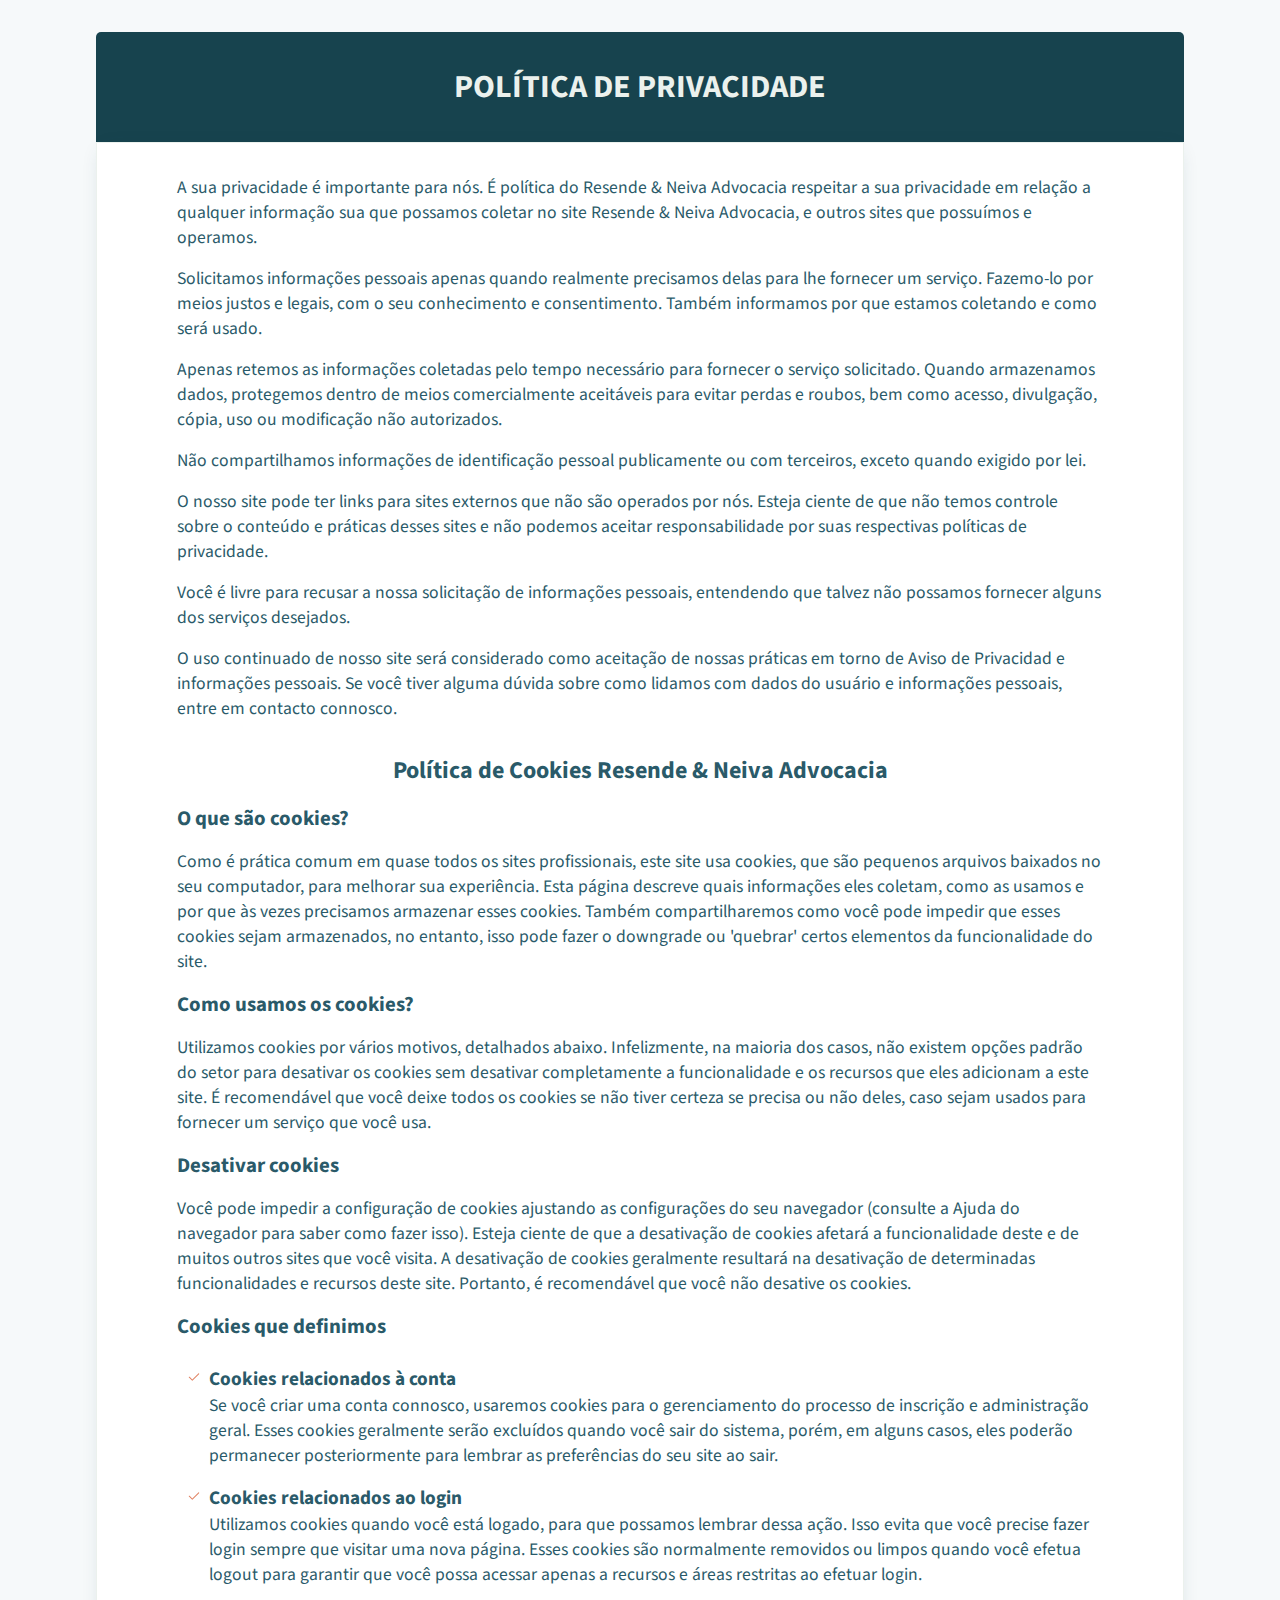
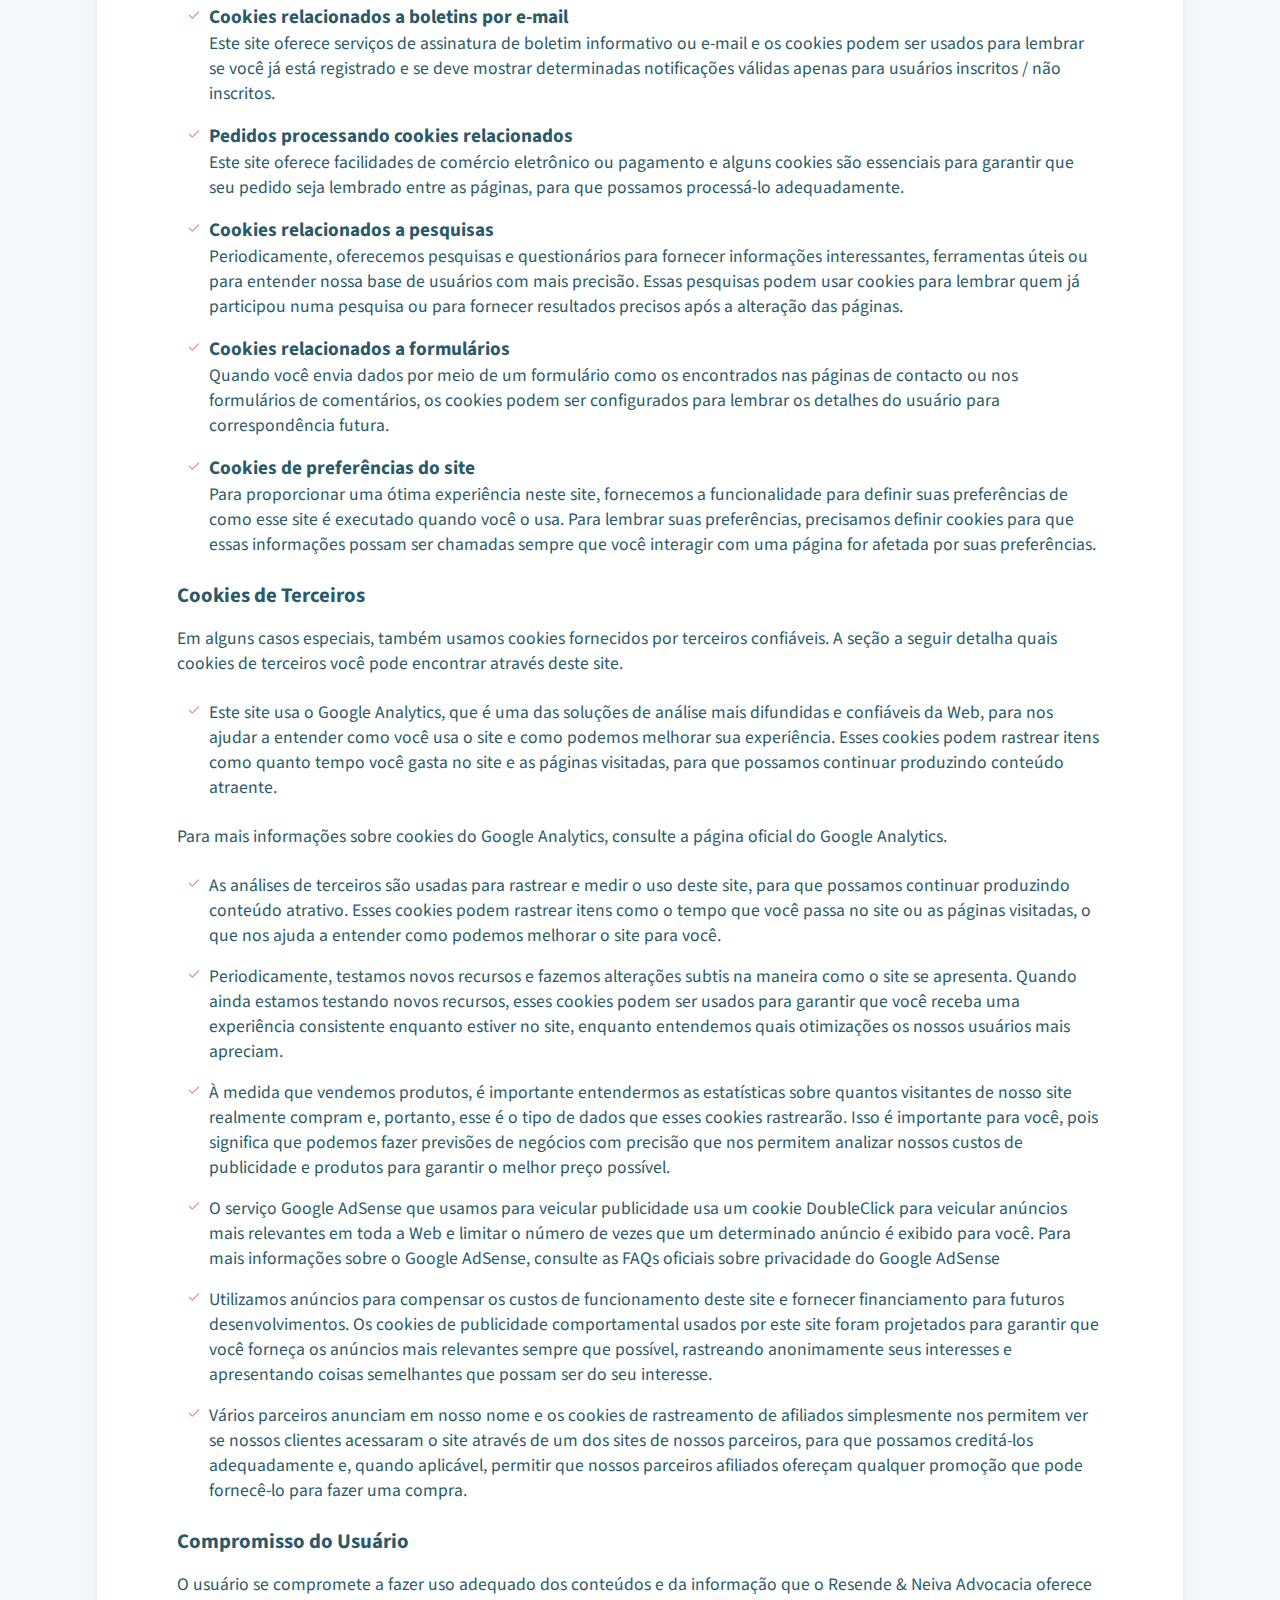
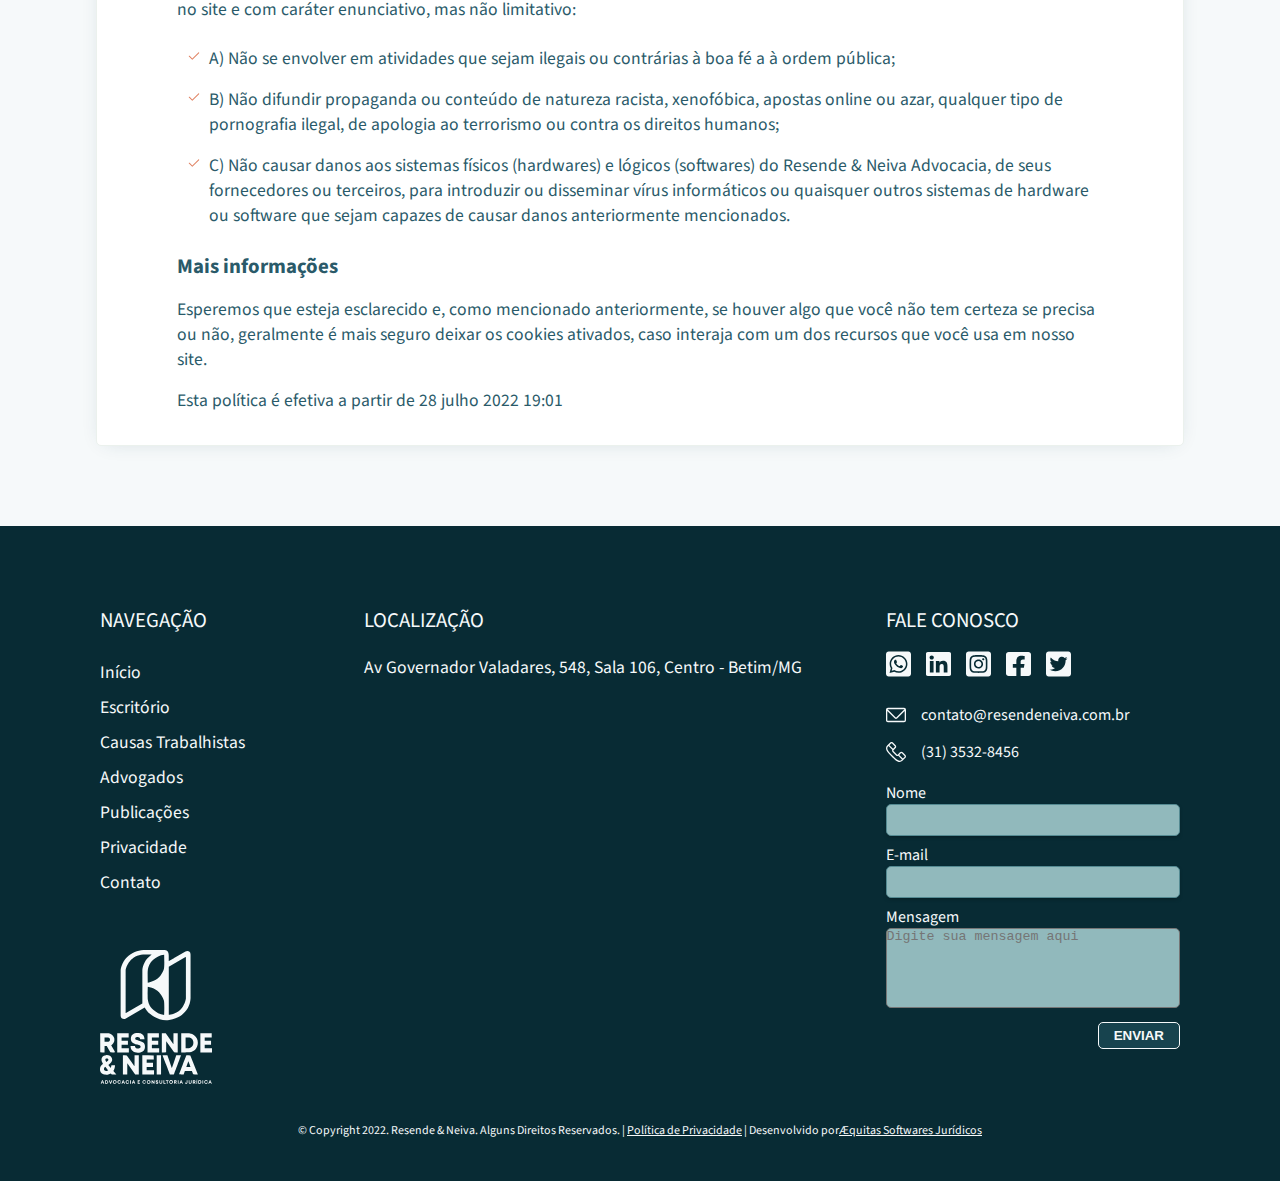
<file: privacidade.html>
<!DOCTYPE html>
<html lang="pt-br">

<head>
  <meta charset="UTF-8">
  <title>Política de Privacidade - RN Advocacia</title>
  <meta http-equiv="X-UA-Compatible" content="ie=edge">
  <meta name="viewport" content="width=device-width, initial-scale=1">

  <!-- Personal CSS -->
  <link href="/assets/css/privacidade.min.css" rel="stylesheet">
  <link href="/assets/css/style.min.css" rel="stylesheet">

  <!-- Google Fonts -->
  <link rel="preconnect" href="https://fonts.googleapis.com">
  <link rel="preconnect" href="https://fonts.gstatic.com" crossorigin>
  <link href="https://fonts.googleapis.com/css2?family=Source+Sans+Pro:wght@400;600;700&display=swap" rel="stylesheet">

</head>

<body>
  <article>
    <h2 id="titulo-politica">Política de Privacidade</h2>
    <div id="politica">
      <p>
        A sua privacidade é importante para nós. É política do Resende & Neiva Advocacia respeitar a sua privacidade em relação a qualquer informação sua que possamos coletar no site Resende & Neiva Advocacia, e outros sites que possuímos e operamos.</p>

      <p> Solicitamos informações pessoais apenas quando realmente precisamos delas para lhe fornecer um serviço. Fazemo-lo por meios justos e legais, com o seu conhecimento e consentimento. Também informamos por que estamos coletando e como será usado.</p>

      <p> Apenas retemos as informações coletadas pelo tempo necessário para fornecer o serviço solicitado. Quando armazenamos dados, protegemos dentro de meios comercialmente aceitáveis para evitar perdas e roubos, bem como acesso, divulgação, cópia, uso ou modificação não autorizados.</p>

      <p> Não compartilhamos informações de identificação pessoal publicamente ou com terceiros, exceto quando exigido por lei.</p>

      <p> O nosso site pode ter links para sites externos que não são operados por nós. Esteja ciente de que não temos controle sobre o conteúdo e práticas desses sites e não podemos aceitar responsabilidade por suas respectivas políticas de privacidade.</p>

      <p> Você é livre para recusar a nossa solicitação de informações pessoais, entendendo que talvez não possamos fornecer alguns dos serviços desejados.</p>

      <p> O uso continuado de nosso site será considerado como aceitação de nossas práticas em torno de Aviso de Privacidad e informações pessoais. Se você tiver alguma dúvida sobre como lidamos com dados do usuário e informações pessoais, entre em contacto connosco.
      </p>
      <h2 id="titulo-rn">Política de Cookies Resende & Neiva Advocacia</h2>
      <h4>O que são cookies?</h4>
      <p>Como é prática comum em quase todos os sites profissionais, este site usa cookies, que são pequenos arquivos baixados no seu computador, para melhorar sua experiência. Esta página descreve quais informações eles coletam, como as usamos e por que às vezes precisamos armazenar esses cookies. Também compartilharemos como você pode impedir que esses cookies sejam armazenados, no entanto, isso pode fazer o downgrade ou 'quebrar' certos elementos da funcionalidade do site.</p>
      <h4>Como usamos os cookies?</h4>
      <p>Utilizamos cookies por vários motivos, detalhados abaixo. Infelizmente, na maioria dos casos, não existem opções padrão do setor para desativar os cookies sem desativar completamente a funcionalidade e os recursos que eles adicionam a este site. É recomendável que você deixe todos os cookies se não tiver certeza se precisa ou não deles, caso sejam usados para fornecer um serviço que você usa.</p>
      <h4>Desativar cookies</h4>
      <p>Você pode impedir a configuração de cookies ajustando as configurações do seu navegador (consulte a Ajuda do navegador para saber como fazer isso). Esteja ciente de que a desativação de cookies afetará a funcionalidade deste e de muitos outros sites que você visita. A desativação de cookies geralmente resultará na desativação de determinadas funcionalidades e recursos deste site. Portanto, é recomendável que você não desative os cookies.</p>
      <h4>Cookies que definimos</h4>
      <ul>
        <li>
          <h5>Cookies relacionados à conta</h5>
          <p>Se você criar uma conta connosco, usaremos cookies para o gerenciamento do processo de inscrição e administração geral. Esses cookies geralmente serão excluídos quando você sair do sistema, porém, em alguns casos, eles poderão permanecer posteriormente para lembrar as preferências do seu site ao sair.</p>
        </li>
        <li>
          <h5>Cookies relacionados ao login</h5>
          <p>Utilizamos cookies quando você está logado, para que possamos lembrar dessa ação. Isso evita que você precise fazer login sempre que visitar uma nova página. Esses cookies são normalmente removidos ou limpos quando você efetua logout para garantir que você possa acessar apenas a recursos e áreas restritas ao efetuar login.</p>
        </li>
        <li>
          <h5>Cookies relacionados a boletins por e-mail</h5>
          <p>Este site oferece serviços de assinatura de boletim informativo ou e-mail e os cookies podem ser usados para lembrar se você já está registrado e se deve mostrar determinadas notificações válidas apenas para usuários inscritos / não inscritos.</p>
        </li>
        <li>
          <h5>Pedidos processando cookies relacionados</h5>
          <p>Este site oferece facilidades de comércio eletrônico ou pagamento e alguns cookies são essenciais para garantir que seu pedido seja lembrado entre as páginas, para que possamos processá-lo adequadamente.</p>
        </li>
        <li>
          <h5>Cookies relacionados a pesquisas</h5>
          <p>Periodicamente, oferecemos pesquisas e questionários para fornecer informações interessantes, ferramentas úteis ou para entender nossa base de usuários com mais precisão. Essas pesquisas podem usar cookies para lembrar quem já participou numa pesquisa ou para fornecer resultados precisos após a alteração das páginas.</p>
        </li>
        <li>
          <h5>Cookies relacionados a formulários</h5>
          <p>Quando você envia dados por meio de um formulário como os encontrados nas páginas de contacto ou nos formulários de comentários, os cookies podem ser configurados para lembrar os detalhes do usuário para correspondência futura.</p>
        </li>
        <li>
          <h5>Cookies de preferências do site</h5>
          <p>Para proporcionar uma ótima experiência neste site, fornecemos a funcionalidade para definir suas preferências de como esse site é executado quando você o usa. Para lembrar suas preferências, precisamos definir cookies para que essas informações possam ser chamadas sempre que você interagir com uma página for afetada por suas preferências.</p>
        </li>
      </ul>
      <h4>Cookies de Terceiros</h4>
      <p>Em alguns casos especiais, também usamos cookies fornecidos por terceiros confiáveis. A seção a seguir detalha quais cookies de terceiros você pode encontrar através deste site.</p>
      <ul>
        <li>
          Este site usa o Google Analytics, que é uma das soluções de análise mais difundidas e confiáveis da Web, para nos ajudar a entender como você usa o site e como podemos melhorar sua experiência. Esses cookies podem rastrear itens como quanto tempo você gasta no site e as páginas visitadas, para que possamos continuar produzindo conteúdo atraente.
        </li>
      </ul>
      <p>
        Para mais informações sobre cookies do Google Analytics, consulte a página oficial do Google Analytics.
      </p>
      <ul>
        <li>
          As análises de terceiros são usadas para rastrear e medir o uso deste site, para que possamos continuar produzindo conteúdo atrativo. Esses cookies podem rastrear itens como o tempo que você passa no site ou as páginas visitadas, o que nos ajuda a entender como podemos melhorar o site para você.
        </li>
        <li>
          Periodicamente, testamos novos recursos e fazemos alterações subtis na maneira como o site se apresenta. Quando ainda estamos testando novos recursos, esses cookies podem ser usados para garantir que você receba uma experiência consistente enquanto estiver no site, enquanto entendemos quais otimizações os nossos usuários mais apreciam.
        </li>
        <li>
          À medida que vendemos produtos, é importante entendermos as estatísticas sobre quantos visitantes de nosso site realmente compram e, portanto, esse é o tipo de dados que esses cookies rastrearão. Isso é importante para você, pois significa que podemos fazer previsões de negócios com precisão que nos permitem analizar nossos custos de publicidade e produtos para garantir o melhor preço possível.
        </li>
        <li>
          O serviço Google AdSense que usamos para veicular publicidade usa um cookie DoubleClick para veicular anúncios mais relevantes em toda a Web e limitar o número de vezes que um determinado anúncio é exibido para você.
          Para mais informações sobre o Google AdSense, consulte as FAQs oficiais sobre privacidade do Google AdSense
        </li>
        <li>
          Utilizamos anúncios para compensar os custos de funcionamento deste site e fornecer financiamento para futuros desenvolvimentos. Os cookies de publicidade comportamental usados por este site foram projetados para garantir que você forneça os anúncios mais relevantes sempre que possível, rastreando anonimamente seus interesses e apresentando coisas semelhantes que possam ser do seu interesse.
        </li>
        <li>
          Vários parceiros anunciam em nosso nome e os cookies de rastreamento de afiliados simplesmente nos permitem ver se nossos clientes acessaram o site através de um dos sites de nossos parceiros, para que possamos creditá-los adequadamente e, quando aplicável, permitir que nossos parceiros afiliados ofereçam qualquer promoção que pode fornecê-lo para fazer uma compra.
        </li>
      </ul>
      <h4>Compromisso do Usuário</h4>
      <p>O usuário se compromete a fazer uso adequado dos conteúdos e da informação que o Resende & Neiva Advocacia oferece no site e com caráter enunciativo, mas não limitativo:</p>
      <ul>
        <li>A) Não se envolver em atividades que sejam ilegais ou contrárias à boa fé a à ordem pública;</li>
        <li>B) Não difundir propaganda ou conteúdo de natureza racista, xenofóbica, apostas online ou azar, qualquer tipo de pornografia ilegal, de apologia ao terrorismo ou contra os direitos humanos;</li>
        <li>C) Não causar danos aos sistemas físicos (hardwares) e lógicos (softwares) do Resende & Neiva Advocacia, de seus fornecedores ou terceiros, para introduzir ou disseminar vírus informáticos ou quaisquer outros sistemas de hardware ou software que sejam capazes de causar danos anteriormente mencionados.</li>
      </ul>
      <h4>Mais informações</h4>
      <p>Esperemos que esteja esclarecido e, como mencionado anteriormente, se houver algo que você não tem certeza se precisa ou não, geralmente é mais seguro deixar os cookies ativados, caso interaja com um dos recursos que você usa em nosso site.</p>
      <p>Esta política é efetiva a partir de 28 julho 2022 19:01</p>
    </div>
  </article>
  <footer id="contato" class="section" aria-label="Contato">
    <div class="contato-container">
      <div class="sec-nav">
        <h4>Navegação</h4>
        <ul>
          <li><a href="/index.html#home">Início</a></li>
          <li><a href="/index.html#escritorio">Escritório</a></li>
          <li><a href="/index.html#trabalhista">Causas Trabalhistas</a></li>
          <li><a href="/index.html#advogados">Advogados</a></li>
          <li><a href="/index.html#pub">Publicações</a></li>
          <li><a href="/privacidade.html">Privacidade</a></li>
          <li><a href="/index.html#contato">Contato</a></li>
        </ul>
        <a id="logo-b" href="#home"><img src="/assets/img/logo-branco.svg" alt=""></a>
      </div>
      <div class="endereco">
        <h4>Localização</h4>
        <p>Av Governador Valadares, 548, Sala 106, Centro - Betim/MG</p>
        <iframe class="mapa" src="https://www.google.com/maps/embed?pb=!1m18!1m12!1m3!1d3749.9335800599038!2d-44.1993288855088!3d-19.96929534468838!2m3!1f0!2f0!3f0!3m2!1i1024!2i768!4f13.1!3m3!1m2!1s0xa6c3013dbeeca3%3A0x40df19f2862f1b33!2sResende%20%26%20Neiva%20Advocacia%20e%20Consultoria%20Jur%C3%ADdica!5e0!3m2!1spt-BR!2sbr!4v1658021092585!5m2!1spt-BR!2sbr" width="100%" height="100%" style="border:0;" allowfullscreen="" loading="lazy" referrerpolicy="no-referrer-when-downgrade"></iframe>
      </div>
      <div class="form">
        <div class="titulo-5">
          <h4>Fale Conosco</h4>
          <a href="https://wa.me/message/5JET2NJALUEXL1" target="_blank"><svg width="28" height="28" viewBox="0 0 28 28" fill="none" xmlns="http://www.w3.org/2000/svg">
              <path d="M14 5.675C9.45625 5.675 5.7625 9.36875 5.75625 13.9125C5.75625 15.4688 6.19375 16.9875 7.01875 18.2938L7.2125 18.6063L6.38125 21.6437L9.5 20.825L9.8 21.0063C11.0625 21.7563 12.5125 22.1562 13.9937 22.1562H14C18.5375 22.1562 22.3312 18.4625 22.3312 13.9187C22.3312 11.7187 21.3813 9.65 19.825 8.09375C18.2625 6.53125 16.2 5.675 14 5.675ZM18.8438 17.45C18.6375 18.0313 17.65 18.5562 17.175 18.625C16.3875 18.7437 15.775 18.6813 14.2063 18.0063C11.725 16.9313 10.1 14.4312 9.975 14.2687C9.85 14.1062 8.9625 12.925 8.9625 11.7063C8.9625 10.4875 9.6 9.8875 9.83125 9.6375C10.0563 9.3875 10.325 9.325 10.4937 9.325C10.6562 9.325 10.825 9.325 10.9688 9.33125C11.1188 9.3375 11.325 9.275 11.525 9.75625C11.7312 10.25 12.225 11.4688 12.2875 11.5938C12.35 11.7188 12.3937 11.8625 12.3062 12.025C11.8312 12.975 11.325 12.9375 11.5813 13.375C12.5375 15.0187 13.4937 15.5875 14.95 16.3188C15.2 16.4438 15.3438 16.425 15.4875 16.2563C15.6313 16.0938 16.1062 15.5313 16.2687 15.2875C16.4312 15.0375 16.6 15.0813 16.825 15.1625C17.05 15.2438 18.2687 15.8438 18.5187 15.9688C18.7687 16.0938 18.9312 16.1563 18.9937 16.2563C19.05 16.375 19.05 16.875 18.8438 17.45V17.45ZM25 0H3C1.34375 0 0 1.34375 0 3V25C0 26.6562 1.34375 28 3 28H25C26.6562 28 28 26.6562 28 25V3C28 1.34375 26.6562 0 25 0ZM13.9937 23.825C12.3312 23.825 10.7 23.4062 9.25625 22.6187L4 24L5.40625 18.8625C4.5375 17.3625 4.08125 15.6562 4.08125 13.9062C4.0875 8.44375 8.53125 4 13.9937 4C16.6437 4 19.1313 5.03125 21.0063 6.90625C22.875 8.78125 24 11.2687 24 13.9187C24 19.3812 19.4562 23.825 13.9937 23.825Z" fill="#F6F9FA" /></a>
          <a href="https://www.linkedin.com/company/resende-neiva-advocacia-e-consultoria-jur%C3%ADdica/" target="_blank"><svg width="29" height="28" viewBox="0 0 29 28" fill="none" xmlns="http://www.w3.org/2000/svg">
              <path d="M26.9286 0H2.06496C0.92567 0 0 0.90625 0 2.01875V25.9813C0 27.0938 0.92567 28 2.06496 28H26.9286C28.0679 28 29 27.0938 29 25.9813V2.01875C29 0.90625 28.0679 0 26.9286 0ZM8.76473 24H4.46652V10.6375H8.77121V24H8.76473ZM6.61562 8.8125C5.23683 8.8125 4.12344 7.73125 4.12344 6.40625C4.12344 5.08125 5.23683 4 6.61562 4C7.98795 4 9.10781 5.08125 9.10781 6.40625C9.10781 7.7375 7.99442 8.8125 6.61562 8.8125V8.8125ZM24.8766 24H20.5783V17.5C20.5783 15.95 20.546 13.9563 18.3451 13.9563C16.1054 13.9563 15.7623 15.6438 15.7623 17.3875V24H11.4641V10.6375H15.5875V12.4625H15.6458C16.2219 11.4125 17.6266 10.3062 19.7174 10.3062C24.0674 10.3062 24.8766 13.075 24.8766 16.675V24V24Z" fill="#F6F9FA" />
            </svg></a>
          <a href="https://www.instagram.com/rneiva_adv/" target="_blank"><svg width="28" height="28" viewBox="0 0 28 28" fill="none" xmlns="http://www.w3.org/2000/svg">
              <path d="M14 10.6663C13.3407 10.6665 12.6963 10.8622 12.1482 11.2287C11.6001 11.5952 11.173 12.1159 10.9209 12.7251C10.6688 13.3343 10.6029 14.0045 10.7317 14.6511C10.8605 15.2977 11.1781 15.8917 11.6444 16.3578C12.1107 16.8239 12.7047 17.1413 13.3513 17.2698C13.998 17.3983 14.6682 17.3322 15.2773 17.0799C15.8864 16.8275 16.407 16.4002 16.7732 15.852C17.1395 15.3038 17.335 14.6593 17.335 14C17.3343 13.1158 16.9827 12.2681 16.3574 11.643C15.7321 11.0179 14.8842 10.6666 14 10.6663V10.6663ZM21.7944 8.10375C21.6247 7.67365 21.3684 7.28301 21.0414 6.95607C20.7145 6.62912 20.3238 6.37284 19.8937 6.20312C18.5812 5.685 15.4562 5.80125 14 5.80125C12.5438 5.80125 9.42188 5.68063 8.10563 6.20312C7.67553 6.37284 7.28489 6.62912 6.95794 6.95607C6.63099 7.28301 6.37471 7.67365 6.205 8.10375C5.6875 9.41625 5.80312 12.5444 5.80312 13.9994C5.80312 15.4544 5.6875 18.5787 6.2075 19.8956C6.37721 20.3257 6.63349 20.7164 6.96044 21.0433C7.28739 21.3703 7.67803 21.6265 8.10812 21.7962C9.42062 22.3144 12.5456 22.1981 14.0025 22.1981C15.4594 22.1981 18.58 22.3187 19.8962 21.7962C20.3263 21.6265 20.717 21.3703 21.0439 21.0433C21.3709 20.7164 21.6272 20.3257 21.7969 19.8956C22.3188 18.5831 22.1987 15.455 22.1987 14C22.1987 12.545 22.3188 9.42125 21.7969 8.10437L21.7944 8.10375ZM14 19.125C12.9864 19.125 11.9955 18.8244 11.1527 18.2613C10.3099 17.6981 9.65302 16.8977 9.26512 15.9613C8.87722 15.0248 8.77573 13.9943 8.97348 13.0002C9.17122 12.006 9.65933 11.0928 10.3761 10.3761C11.0928 9.65933 12.006 9.17122 13.0002 8.97348C13.9943 8.77573 15.0248 8.87722 15.9613 9.26512C16.8977 9.65302 17.6981 10.3099 18.2613 11.1527C18.8244 11.9955 19.125 12.9864 19.125 14C19.1258 14.6733 18.9938 15.3401 18.7366 15.9622C18.4793 16.5844 18.1018 17.1497 17.6258 17.6258C17.1497 18.1018 16.5844 18.4793 15.9622 18.7366C15.3401 18.9938 14.6733 19.1258 14 19.125V19.125ZM19.3363 9.85625C19.0996 9.85637 18.8683 9.78632 18.6715 9.65495C18.4747 9.52358 18.3213 9.33679 18.2306 9.11822C18.14 8.89964 18.1162 8.6591 18.1623 8.42701C18.2084 8.19492 18.3223 7.98171 18.4895 7.81434C18.6568 7.64698 18.87 7.53299 19.102 7.48678C19.3341 7.44057 19.5746 7.46423 19.7933 7.55475C20.0119 7.64527 20.1988 7.7986 20.3302 7.99533C20.4617 8.19207 20.5319 8.42338 20.5319 8.66C20.5325 8.81713 20.5022 8.97285 20.4425 9.11822C20.3828 9.26359 20.2951 9.39575 20.1842 9.50712C20.0734 9.61849 19.9416 9.70688 19.7965 9.76723C19.6515 9.82757 19.4959 9.85867 19.3388 9.85875L19.3363 9.85625ZM25 0H3C2.20435 0 1.44129 0.316071 0.87868 0.87868C0.31607 1.44129 0 2.20435 0 3L0 25C0 25.7956 0.31607 26.5587 0.87868 27.1213C1.44129 27.6839 2.20435 28 3 28H25C25.7956 28 26.5587 27.6839 27.1213 27.1213C27.6839 26.5587 28 25.7956 28 25V3C28 2.20435 27.6839 1.44129 27.1213 0.87868C26.5587 0.316071 25.7956 0 25 0V0ZM23.93 18.125C23.8494 19.7269 23.4837 21.1463 22.3144 22.3125C21.145 23.4787 19.7269 23.8519 18.1269 23.9281C16.4762 24.0213 11.5275 24.0213 9.87687 23.9281C8.275 23.8475 6.86062 23.4813 5.68937 22.3125C4.51812 21.1437 4.15 19.7237 4.07375 18.125C3.98063 16.4737 3.98063 11.5244 4.07375 9.875C4.15438 8.27313 4.51562 6.85375 5.68937 5.6875C6.86312 4.52125 8.28125 4.1525 9.87687 4.07625C11.5275 3.98313 16.4762 3.98313 18.1269 4.07625C19.7287 4.15688 21.1475 4.52312 22.3144 5.69187C23.4812 6.86063 23.8538 8.28062 23.93 9.8825C24.0231 11.5275 24.0231 16.4725 23.93 18.125Z" fill="#F6F9FA" />
            </svg></a>
          <a href="https://www.facebook.com/people/Resende-Neiva-Advocacia/100083031954113/" target="_blank"><svg width="29" height="28" viewBox="0 0 29 28" fill="none" xmlns="http://www.w3.org/2000/svg">
              <path d="M25.8929 0H3.10714C2.28308 0 1.49276 0.316071 0.910061 0.87868C0.327359 1.44129 0 2.20435 0 3L0 25C0 25.7956 0.327359 26.5587 0.910061 27.1213C1.49276 27.6839 2.28308 28 3.10714 28H11.9916V18.4806H7.9135V14H11.9916V10.585C11.9916 6.70062 14.3867 4.555 18.0551 4.555C19.8119 4.555 21.649 4.8575 21.649 4.8575V8.67H19.6248C17.6304 8.67 17.0084 9.865 17.0084 11.0906V14H21.4606L20.7486 18.4806H17.0084V28H25.8929C26.7169 28 27.5072 27.6839 28.0899 27.1213C28.6726 26.5587 29 25.7956 29 25V3C29 2.20435 28.6726 1.44129 28.0899 0.87868C27.5072 0.316071 26.7169 0 25.8929 0V0Z" fill="#F6F9FA" />
            </svg></a>
          <a href="https://twitter.com/rneiva_adv" target="_blank"><svg width="28" height="28" viewBox="0 0 28 28" fill="none" xmlns="http://www.w3.org/2000/svg">
              <path d="M25 0H3C1.34375 0 0 1.34375 0 3V25C0 26.6562 1.34375 28 3 28H25C26.6562 28 28 26.6562 28 25V3C28 1.34375 26.6562 0 25 0ZM21.9438 9.925C21.9563 10.1 21.9562 10.2813 21.9562 10.4563C21.9562 15.875 17.8312 22.1187 10.2937 22.1187C7.96875 22.1187 5.8125 21.4438 4 20.2812C4.33125 20.3188 4.65 20.3312 4.9875 20.3312C6.90625 20.3312 8.66875 19.6812 10.075 18.5812C8.275 18.5437 6.7625 17.3625 6.24375 15.7375C6.875 15.8312 7.44375 15.8313 8.09375 15.6625C6.21875 15.2813 4.8125 13.6312 4.8125 11.6375V11.5875C5.35625 11.8937 5.99375 12.0812 6.6625 12.1062C6.10027 11.7323 5.63936 11.2249 5.32092 10.6295C5.00247 10.034 4.83639 9.369 4.8375 8.69375C4.8375 7.93125 5.0375 7.23125 5.39375 6.625C7.4125 9.1125 10.4437 10.7375 13.8438 10.9125C13.2625 8.13125 15.3438 5.875 17.8438 5.875C19.025 5.875 20.0875 6.36875 20.8375 7.16875C21.7625 6.99375 22.65 6.65 23.4375 6.18125C23.1312 7.13125 22.4875 7.93125 21.6375 8.4375C22.4625 8.35 23.2625 8.11875 24 7.8C23.4438 8.61875 22.7438 9.34375 21.9438 9.925Z" fill="#F6F9FA" />
            </svg></a>
        </div>
        <div class="contato-item" id="contato-item">
          <img src="/assets/img/icones/mail.svg" alt="">
          <a href="mailto:contato@resendeneiva.com.br">contato@resendeneiva.com.br</a>
          <img src="/assets/img/icones/phone.svg" alt="">
          <a href="tel:+553135328456">(31) 3532-8456</a>
        </div>
        <form action="/assets/php/contato.php" method="post">
          <div class="my-form">
            <div class="name">
              <label for="form-name">Nome</label>
              <input type="text" name="name" id="form-name">
            </div>
            <div class="email">
              <label for="form-mail">E-mail</label>
              <input type="email" name="email" id="form-mail">
            </div>
            <div class="message">
              <label for="form-message">Mensagem</label>
              <textarea name="message" id="form-mesage" placeholder="Digite sua mensagem aqui" cols="30" rows="10"></textarea>
            </div>
            <button type="submit">Enviar</button>
          </div>
        </form>
      </div>
    </div>
    <div id="copyright">
      <p>© Copyright 2022. Resende & Neiva. Alguns Direitos Reservados. | <a href="/privacidade.html">Política de Privacidade</a> | Desenvolvido por<a href="https://whatsa.me/5531986188565/?t=Ol%C3%A1,%20vi%20o%20seu%20site%20e%20gostaria%20de%20obter%20um%20or%C3%A7amento%20para%20um%20projeto.">Æquitas Softwares Jurídicos</a></p>
    </div>
  </footer>
  <!-- Personal JS -->
  <script type="text/javascript" src="/assets/js/main.js"></script>
</body>

</html>
</file>
<file: assets/css/linktree.css>
* {
  margin: 0;
  padding: 0;
  box-sizing: border-box;
}

body {
  font-family: "Assistant", sans-serif;
}

a {
  text-decoration: none;
  color: #17434e;
  font-size: 2rem;
}

#container {
  display: flex;
  flex-direction: column;
  min-height: 100vh;
  width: 100%;
  height: 100%;
  justify-content: center;
  padding: 2rem;
  background: #17434e;
}

#bg {
  display: flex;
  flex-direction: column;
  width: 100%;
  height: 100%;
  align-items: center;
  background: #f6f9fa;
  border-radius: 10px;
  border: 1px solid #91b9bc;
  -webkit-box-shadow: 0px 10px 13px -7px #17434e,
    5px 5px 15px 5px rgba(0, 0, 0, 0);
  box-shadow: 0px 10px 13px -7px #17434e, 5px 5px 15px 5px rgba(0, 0, 0, 0);
  z-index: 0;
}

#logo {
  width: 200px;
  padding: 0.5rem 0;
}

#item {
  position: relative;
  width: 100%;
  display: flex;
  align-self: center;
  align-items: center;
  margin: 0rem;
  gap: 0.8rem;
  padding: 2rem;
  transition: all ease-in 0.5s;
}

#item svg {
  z-index: 1;
}

#item a {
  z-index: 1;
  padding: 1rem 5rem 1rem 0.3rem;
  overflow: hidden;
}

#item::before {
  content: "";
  position: absolute;
  width: 0;
  height: 100%;
  left: 0;
  top: 0;
  background: #17434e;
  transition: all ease-out 0.3s;
  z-index: -1;
}

#item:hover path {
  fill: #f6f9fa;
  transition: all ease-out 0.3s;
}

#item:hover::before {
  width: 100%;
}

#item:hover * {
  color: #f6f9fa;
}

#item:last-child::before {
  border-radius: 0 0 8px 8px;
}

#sep {
  width: 70%;
  height: 2px;
  border-radius: 50%;
  background: rgb(42, 112, 130);
  background: linear-gradient(45deg, #548a92 0%, #17434e 50%, #548a92 100%);
}

#icons a,
#icons p {
  font-size: 14px;
  color: #f6f9fa;
}

#icons {
  display: flex;
  justify-content: end;
}

@media only screen and (max-width: 480px) {
  #container {
    padding: 0.5rem;
  }

  #item {
    padding: 0.3rem;
  }
}
</file>
<file: assets/css/style.min.css>
*{margin:0;padding:0;box-sizing:border-box;scroll-behavior:smooth}:root{--v8:#082b34;--v7:#17434e;--v6:#2a5a69;--v5:#366b77;--v4:#548a92;--v3:#91b9bc;--v2:#ebf1f1;--v1:#f6f9fa;--s1:#e08161}body{background:#f6f9fa;font-family:"Source Sans Pro",sans-serif}a{color:var(--v7);text-decoration:none}#logo img{min-width:100px;width:12rem}#logoverde{display:none}#logoverde img{width:100px}#nav{display:grid;grid-template-columns:auto auto;width:100%;position:fixed;top:0;left:0;right:0;align-items:center;padding:.5rem 6rem;justify-content:space-between;transition:.6s ease all;z-index:999}#menu{display:flex;margin:0;list-style:none;gap:1rem;align-self:center;justify-self:end}.menu-item{position:relative;letter-spacing:.5px;font-size:16px;font-weight:400;padding:10px 5px;white-space:nowrap;color:var(--v1);text-transform:uppercase}.menu-item:hover{color:var(--s1);transition:all .15s ease-out}footer .active,li .active{border-bottom:solid 2px var(--s1);border-width:90%}@media only screen and (max-width:1150px){#nav{padding:.5rem 1.5rem}#menu{gap:.5rem}.menu-item{font-size:14px}#logo img{width:8rem}}@media only screen and (max-width:912px){#nav{display:grid;width:100%;grid-template-columns:auto auto;justify-content:space-between}#menu{display:block;position:absolute;width:100%;height:0;top:65px;right:0;padding:1rem;visibility:hidden;overflow-y:hidden;transition:all ease-in .3s;background:var(--v8)}#menu.mobile li{padding:1rem 0;margin:1rem 0;border-bottom:2px solid var(--v7)}#menu.mobile{height:calc(100vh - 65px);visibility:visible;overflow:scroll}#menu li{padding:1rem 0;margin:1rem 0;border-bottom:2px solid var(--v7)}#menu a{border:none}#nav-icon{width:45px;height:45px;position:relative;margin:5px;-webkit-transform:rotate(0);-moz-transform:rotate(0);-o-transform:rotate(0);transform:rotate(0);-webkit-transition:.5s ease-in-out;-moz-transition:.5s ease-in-out;-o-transition:.5s ease-in-out;transition:.5s ease-in-out;cursor:pointer}#nav-icon span{display:block;position:absolute;height:5px;width:100%;background:var(--v1);border-radius:5px;opacity:1;left:0;-webkit-transform:rotate(0);-moz-transform:rotate(0);-o-transform:rotate(0);transform:rotate(0);-webkit-transition:.25s ease-in-out;-moz-transition:.25s ease-in-out;-o-transition:.25s ease-in-out;transition:.25s ease-in-out}#nav-icon span:first-child{top:5px}#nav-icon span:nth-child(2),#nav-icon span:nth-child(3){top:20px}#nav-icon span:nth-child(4){top:35px}#nav-icon.open span:first-child{top:10px;width:0%;left:50%}#nav-icon.open span:nth-child(2){-webkit-transform:rotate(45deg);-moz-transform:rotate(45deg);-o-transform:rotate(45deg);transform:rotate(45deg)}#nav-icon.open span:nth-child(3){-webkit-transform:rotate(-45deg);-moz-transform:rotate(-45deg);-o-transform:rotate(-45deg);transform:rotate(-45deg)}#nav-icon.open span:nth-child(4){top:10px;width:0%;left:50%}#logo{width:100%;text-align:center}#logo img{width:8rem}#navbar.sticky #menu.mobile .menu-item{color:var(--v1);font-weight:400}#navbar.sticky #menu.mobile .menu-item:hover{color:var(--s1);transition:all .15s ease-out}#navbar.sticky #menu .menu-item{color:var(--v1)}}.sticky .menu-item{position:relative;color:#17434e;font-size:14px;font-weight:600}.sticky .menu-item:hover{color:var(--s1);transition:all .15s ease-out}.sticky #nav-icon span{background:var(--v7)}.sticky #nav{box-shadow:0 2px 12px -4px rgba(0,0,0,.1)}.carousel-item{height:100vh;background:#17434e;color:var(--v1);position:relative}.container{display:grid;height:100%;position:relative;gap:1rem;place-items:center;text-align:center}.container h1{font-size:36px;font-weight:600;letter-spacing:.6px}.container p{font-size:18px;font-weight:400;letter-spacing:.3px}#link-slide a{display:inline;font-size:18px;color:var(--v1);text-decoration:underline;text-transform:uppercase;padding:0;border:0;transition:all ease-in .3s}#link-slide a:hover{color:var(--s1)}.btn-action{display:flex;border:1px solid var(--v1);border-radius:50px;padding:.5rem 1rem;color:var(--v1);font-weight:600;gap:15px;align-items:center;justify-self:center;letter-spacing:.8px}.btn-action:hover path{fill:var(--v7);transition:all ease-in .3s}.btn-action:hover{background:var(--v1);color:var(--v7);transition:all ease-in .3s}.container-item{position:relative;display:grid}.overlay-image{position:absolute;bottom:0;left:0;right:0;top:0;background-position:center;background-size:cover;mix-blend-mode:multiply}#escritorio{position:relative}.esc-container{width:100%;align-items:center;padding:5rem 6rem}.esc-bkgnd{display:grid;grid-template-columns:1fr auto;align-items:center;background:#fff;border-radius:5px;box-shadow:0 2px 8px -4px #17434e44;border:1px solid var(--v2)}.esc-bkgnd h2{font-size:2rem;font-weight:700;margin:0;color:var(--v6)}.titulo-0{display:grid;grid-template-columns:auto auto;align-items:center;justify-content:start;gap:15px;padding:4rem 0 0 4rem}.esc-p{margin:0;color:var(--v6);font-size:1.1rem;padding:0 2rem 4rem 7.4rem}#esc-logo{max-width:100%;grid-row:1/3;grid-column:2;place-self:center;padding:8rem 8rem 8rem 4rem}.trab-container{width:100%;background:#fff;color:var(--v7)}.trab-grid{position:relative;display:grid;grid-template-columns:0.7fr auto;place-content:center;padding:5rem 6rem;column-gap:2.5rem}.trab-info{display:grid;gap:1rem}#helmet{max-width:100%;justify-self:center;align-self:center;border-radius:5px;box-shadow:0 2px 8px -4px #17434e88}.titulo-2{display:grid;grid-template-columns:auto auto;align-items:center;justify-content:start;align-self:center;gap:1rem}.titulo-2 h2{font-size:2rem;color:var(--v6);font-weight:700;margin:0}.lista h3{position:relative;font-size:1.5rem;margin-left:1rem}.lista h3::after{content:"";width:5px;height:24px;background:var(--s1);position:absolute;top:3px;left:-10px}.lista{display:flex;gap:30px;list-style-image:url(/assets/img/icones/check.svg)}.lista ul{position:relative;display:grid;gap:15px}.lista h3,.lista ul li{color:var(--v5)}.lista ul li{font-size:1rem}.adv-container{display:flex;flex-wrap:wrap;padding:5rem 6rem}.titulo-3{width:100%;display:grid;grid-template-columns:auto 1fr;align-items:center;gap:1rem;margin-bottom:8rem}.titulo-3 h2{color:var(--v6);font-weight:700;font-size:2rem;margin:0}.adv-team{display:grid;width:100%;grid-template-columns:repeat(3,1fr);gap:6rem}.adv-item{position:relative;width:100%;padding:6rem 1rem 4rem 1rem;background:#fff;justify-self:center;align-self:start;text-align:center;box-shadow:0 2px 4px -2px #17434e44;border-radius:5px;border:1px solid var(--v2)}@media only screen and (min-width:1600px){.titulo-3{margin-bottom:10rem}.adv-item{padding:10rem 1rem 4rem 1rem}}.adv-item::before{content:"";position:absolute;bottom:0;left:0;width:100%;height:0;border-radius:5px;background:#c1cccc;background:linear-gradient(135deg,#c1cccc 0,#ebf1f1 100%);transition:all ease-in .3s}.adv-item:hover::before{height:100%}.adv-item:hover *{color:var(--v5);transition:ease-in .3s}.adv-item:hover path{fill:var(--v5)}.adv-item img{width:40%;position:absolute;border-radius:50%;box-sizing:border-box;box-shadow:0 1.5px 3px -2px;top:0;left:50%;transform:translate(-50%,-50%)}.card-sep{margin:0 3rem;height:2px;background:var(--v2);z-index:5}.perfil-info{display:grid;gap:1rem;align-items:center;white-space:nowrap}.perfil-info h4{color:var(--v6);font-size:1.3rem;font-weight:600;margin:0;z-index:2}.perfil-info a,.perfil-info p{color:var(--v6);font-size:1.2rem;margin:0;z-index:2}.card-wpp{position:relative;display:flex;place-content:center;gap:15px}.adv-sep{display:block;width:50%;height:2px;background:var(--v2);transform:translate(50%,0)}.pub-container{margin:0;padding:1rem 6rem 5rem 6rem;background:var(--v1)}.titulo-4{display:grid;grid-template-columns:auto 1fr;align-items:center;padding:4rem 0 2rem 0;gap:15px}.titulo-4 h2{margin:0;font-size:2rem;font-weight:700;color:var(--v6)}#instafeed{padding:2rem 2rem;border-radius:5px;justify-content:space-around!important;background:#fff;box-shadow:0 2px 8px -2px #17434e44}#contato{background:var(--v8);color:var(--v1);padding:80px 100px 10px 100px}#contato p{margin:0;padding:0}#contato h4{margin:0;font-weight:400;text-transform:uppercase;white-space:nowrap}.sec-nav{display:grid;grid-template-rows:repeat(3,auto);row-gap:20px}.sec-nav ul{margin:0;padding:0}.sec-nav ul li{list-style:none;padding:5px 0;margin:0}.sec-nav ul li a{margin:0;color:var(--v1);transition:all ease-in .3s}.sec-nav ul li a:hover{color:var(--s1);text-decoration:underline}#logo-b{padding-top:30px}#logo-b img{width:7rem}.contato-container{display:grid;grid-template-columns:0.5fr 1.2fr 0.8fr;column-gap:80px}.endereco{display:grid;grid-template-rows:auto auto 1fr;row-gap:20px}.mapa{border-radius:5px;max-width:550px}.titulo-5{display:grid;width:100%;grid-template-columns:repeat(5,auto);justify-content:start;gap:15px}.titulo-5 h4{grid-column:1/-1}.titulo-5 svg{width:25px;transition:all ease-in .3s}.titulo-5 svg:hover{padding-bottom:3px}.titulo-5 svg:hover path{fill:var(--s1);transition:all ease-in .3s}.contato-item{display:grid;grid-template-columns:auto 1fr;justify-content:start;align-items:center;gap:15px;padding-top:20px}.contato-item a{color:var(--v1);transition:all ease-in .3s}.contato-item a:hover{color:var(--s1)}form{display:grid;grid-template-columns:auto}.my-form{display:grid;width:100%;grid-template-columns:auto;gap:.5rem;padding-top:1.2rem}.my-form input{border:1px solid var(--v4);border-radius:5px;height:2rem;width:100%;background:var(--v3);box-shadow:0 2px 4px -2px rgba(0,0,0,.5)}.my-form input:focus{outline:2px solid var(--v6);background:var(--v2)}.my-form label{margin-bottom:8px}textarea{width:100%;height:5rem;background:var(--v3);border-radius:5px;resize:none}textarea:focus{outline:2px solid var(--v6);background:var(--v2)}.my-form button{background:var(--v7);color:var(--v1);text-transform:uppercase;font-weight:700;border-radius:5px;border:1px solid var(--v1);padding:5px 15px;place-self:end}#copyright{display:block;background:var(--v8);font-size:12px;font-weight:400;color:var(--v1);text-align:center;padding:2rem 0}#copyright p,.copyright a{color:var(--v1);margin:0}p a{color:var(--v1);text-decoration:underline;transition:all ease-in .3s}p a:hover{color:var(--s1)}#float-wpp{position:fixed;bottom:.5rem;right:.5rem;opacity:0;z-index:5;transition:all ease-in .3s}#float-wpp a{display:flex;gap:.5rem;align-items:center;background-color:var(--v6);border-radius:50px;box-shadow:0 2px 4px -1px #17434e88;padding:.5rem 1rem;color:var(--v1)}#float-wpp a:hover path{fill:var(--v7);transition:all ease-in.3s}#float-wpp a:hover{background-color:var(--v1);color:var(--v7);transition:all ease-in.3s}
</file>
<file: assets/css/mobile-style.min.css>
.esc-container{padding:2rem 1rem}.esc-bkgnd{grid-template-rows:auto 1fr auto;padding:2rem .5rem}.esc-bkgnd h2{font-size:1.5rem;font-weight:700;color:var(--v6)}.titulo-0{gap:.5rem;padding:.5rem}.esc-p{padding:.5rem 3.1rem .5rem 3.1rem;font-size:1rem;grid-row:2;grid-column:1}#esc-logo{display:none}.trab-grid{grid-template-columns:1fr;row-gap:2rem;padding:2rem 1rem}#helmet{grid-row:1;width:80%}.trab-info{gap:1rem;align-items:center}.titulo-2{margin-bottom:15px;padding:0 .5rem}.titulo-2 img{grid-row:1}.titulo-2 h2{font-size:1.5rem}.trab-btn{justify-self:center;justify-content:center;align-items:center;gap:.5rem;font-weight:400;letter-spacing:normal;text-align:center}.lista{display:grid;width:100%;grid-template-columns:auto;justify-content:space-around}.adv-container{padding:2rem 1rem;justify-content:center}.adv-team{grid-template-columns:1fr;gap:10rem}.titulo-3{margin-left:1rem}.titulo-3 h2{font-size:1.5rem}.perfil-info h4{font-size:1.2rem;font-weight:600;margin:0}.perfil-info a,.perfil-info p{font-size:1rem;margin:0}.pub-container{padding:.5rem}#contato{padding:1rem 1rem}.contato-container{width:100%;row-gap:2rem;grid-template-columns:auto;padding:2rem 1rem}.mapa{height:20rem}.sec-nav h4,.sec-nav ul{width:100%;display:none}#logo-b{justify-self:center}.form{margin-top:2rem}.titulo-5{gap:1.5rem;grid-column:1/-1}.titulo-5 svg{width:100%;height:50px}
</file>
<file: assets/css/tablet-style.min.css>
#escritorio{position:relative}.esc-container{width:100%;padding:2rem 4rem}.esc-bkgnd{grid-template-rows:auto 1fr auto;padding:2rem}.esc-bkgnd h2{font-size:1.6rem;font-weight:700;color:var(--v6)}.titulo-0{gap:.5rem;padding:.5rem}.esc-p{padding:.5rem 3.1rem .5rem 3.1rem;grid-row:2;grid-column:1}#esc-logo{display:none}.trab-grid{grid-template-columns:auto;row-gap:2rem;padding:2rem 3rem}.trab-info{gap:1rem;align-items:center}.titulo-2{margin-bottom:15px;padding:0 3rem}.titulo-2 h2{grid-column:2;grid-row:1;font-size:1.5rem}.titulo-2 img{grid-column:1;grid-row:1}.trab-btn{justify-self:center;justify-content:center;align-items:center;grid-column:1/3;gap:.5rem;font-weight:400;letter-spacing:normal;text-align:center}.lista{display:flex;width:100%;grid-template-columns:auto;justify-content:space-around}.adv-container{padding:4rem 2rem;row-gap:2rem}.adv-team{grid-template-columns:60%;gap:10rem;justify-content:center}#contato{padding:1rem 1rem}.contato-container{width:100%;row-gap:2rem;grid-template-columns:auto;padding:2rem 1rem}.mapa{height:20rem}.sec-nav h4,.sec-nav ul{width:100%;display:none}#logo-b{justify-self:center}.my-form{margin-top:2rem;gap:.5rem}.titulo-5{gap:1.5rem}.titulo-5 svg{width:40px;height:40px}
</file>
<file: assets/css/notebook-style.min.css>
#escritorio{position:relative}.esc-container{padding:2rem 4rem}.esc-bkgnd{width:100%;display:grid;grid-template-rows:auto 1fr auto;background:#fff;border-radius:5px;box-shadow:0 2px 8px -4px #17434e44;border:1px solid var(--v2);padding:2rem}.titulo-0{gap:.5rem;padding:.5rem}.esc-p{padding:.5rem 3.1rem .5rem 3.1rem;grid-row:2;grid-column:1}#esc-logo{grid-row:3;grid-column:1;padding:1rem}.trab-grid{grid-template-columns:1fr 1fr}.titulo-2{padding:0 1rem}.titulo-2 h2{grid-column:2;grid-row:1;font-size:1.5rem}.titulo-2 img{grid-column:1;grid-row:1}.lista{gap:1rem}.lista ul{row-gap:.5rem}.adv-container{padding:4rem 2rem;justify-content:center;flex:1}.adv-team{column-gap:1.6rem}.perfil-info h4{font-size:1rem;font-weight:600;margin:0}.perfil-info a,.perfil-info p{font-size:.8rem;margin:0}#contato{padding:5rem 5rem 1rem 5rem}.contato-container{width:100%;grid-template-columns:1fr 1fr;column-gap:3rem}.mapa{max-width:100%;height:100%}.sec-nav{display:none}.my-form{gap:.5rem}
</file>
<file: assets/css/cookieconsent.min.css>
:root{--cc-bg:#f6f9fa;--cc-text:#17434e;--cc-btn-primary-bg:#366b77;--cc-btn-primary-text:var(--cc-bg);--cc-btn-primary-hover-bg:#17434e;--cc-btn-secondary-bg:#ebf1f1;--cc-btn-secondary-text:var(--cc-text);--cc-btn-secondary-hover-bg:#d5dee2;--cc-toggle-bg-off:#919ea6;--cc-toggle-bg-on:var(--cc-btn-primary-bg);--cc-toggle-bg-readonly:#d5dee2;--cc-toggle-knob-bg:#fff;--cc-toggle-knob-icon-color:#ecf2fa;--cc-block-text:var(--cc-text);--cc-cookie-category-block-bg:#fff;--cc-cookie-category-block-bg-hover:#ebf1f1;--cc-section-border:#f1f3f5;--cc-cookie-table-border:#e9edf2;--cc-overlay-bg:rgba(4, 6, 8, 0.85);--cc-webkit-scrollbar-bg:#cfd5db;--cc-webkit-scrollbar-bg-hover:#9199a0}.c_darkmode{--cc-bg:#181b1d;--cc-text:#d8e5ea;--cc-btn-primary-bg:#a6c4dd;--cc-btn-primary-text:#000;--cc-btn-primary-hover-bg:#c2dff7;--cc-btn-secondary-bg:#33383c;--cc-btn-secondary-text:var(--cc-text);--cc-btn-secondary-hover-bg:#3e454a;--cc-toggle-bg-off:#667481;--cc-toggle-bg-on:var(--cc-btn-primary-bg);--cc-toggle-bg-readonly:#454c54;--cc-toggle-knob-bg:var(--cc-cookie-category-block-bg);--cc-toggle-knob-icon-color:var(--cc-bg);--cc-block-text:#b3bfc5;--cc-cookie-category-block-bg:#23272a;--cc-cookie-category-block-bg-hover:#2b3035;--cc-section-border:#292d31;--cc-cookie-table-border:#2b3035;--cc-webkit-scrollbar-bg:#667481;--cc-webkit-scrollbar-bg-hover:#9199a0}.cc_div *,.cc_div :after,.cc_div :before,.cc_div :hover{-webkit-box-sizing:border-box;box-sizing:border-box;float:none;font-style:inherit;font-variant:normal;font-weight:inherit;font-family:inherit;line-height:1.2;font-size:1em;transition:none;animation:none;margin:0;padding:0;text-transform:none;letter-spacing:unset;color:inherit;background:0 0;border:none;border-radius:unset;box-shadow:none;text-decoration:none;text-align:left;visibility:unset;height:auto;vertical-align:baseline}.cc_div{font-size:16px;font-weight:400;font-family:-apple-system,BlinkMacSystemFont,"Segoe UI",Roboto,Helvetica,Arial,sans-serif,"Apple Color Emoji","Segoe UI Emoji","Segoe UI Symbol";-webkit-font-smoothing:antialiased;-moz-osx-font-smoothing:grayscale;text-rendering:optimizeLegibility;color:#2d4156;color:var(--cc-text)}#c-ttl,#s-bl td:before,#s-ttl,.cc_div .b-tl,.cc_div .c-bn{font-weight:600}#cm,#s-bl .act .b-acc,#s-inr,.cc_div .b-tl,.cc_div .c-bl{border-radius:.35em}#s-bl .act .b-acc{border-top-left-radius:0;border-top-right-radius:0}.cc_div a,.cc_div button,.cc_div input{-webkit-appearance:none;-moz-appearance:none;appearance:none;overflow:hidden}.cc_div a{border-bottom:1px solid}.cc_div a:hover{text-decoration:none;border-color:transparent}#cm-ov,#cs-ov,.c--anim #cm,.c--anim #s-cnt,.c--anim #s-inr{transition:visibility .25s linear,opacity .25s ease,transform .25s ease!important}.c--anim .c-bn{transition:background-color .25s ease!important}.c--anim #cm.bar.slide,.c--anim .bar.slide #s-inr{transition:visibility .4s ease,opacity .4s ease,transform .4s ease!important}.c--anim #cm.bar.slide+#cm-ov,.c--anim .bar.slide+#cs-ov{transition:visibility .4s ease,opacity .4s ease,transform .4s ease!important}#cm.bar.slide,.cc_div .bar.slide #s-inr{transform:translateX(100%);opacity:1}#cm.bar.top.slide,.cc_div .bar.left.slide #s-inr{transform:translateX(-100%);opacity:1}#cm.slide,.cc_div .slide #s-inr{transform:translateY(1.6em)}#cm.top.slide{transform:translateY(-1.6em)}#cm.bar.slide{transform:translateY(100%)}#cm.bar.top.slide{transform:translateY(-100%)}.show--consent .c--anim #cm,.show--consent .c--anim #cm.bar,.show--settings .c--anim #s-inr,.show--settings .c--anim .bar.slide #s-inr{opacity:1;transform:scale(1);visibility:visible!important}.show--consent .c--anim #cm.box.middle,.show--consent .c--anim #cm.cloud.middle{transform:scale(1) translateY(-50%)}.show--settings .c--anim #s-cnt{visibility:visible!important}.force--consent.show--consent .c--anim #cm-ov,.show--settings .c--anim #cs-ov{visibility:visible!important;opacity:1!important}#cm{font-family:inherit;padding:1.1em 1.5em 1.4em 1.5em;position:fixed;z-index:1;background:#fff;background:var(--cc-bg);max-width:24.2em;width:100%;bottom:1.25em;right:1.25em;box-shadow:0 .625em 1.875em #000;box-shadow:0 .625em 1.875em rgba(2,2,3,.28);opacity:0;visibility:hidden;transform:scale(.95);line-height:initial}#cc_div #cm{display:block!important}#c-ttl{margin-bottom:.7em;font-size:1.05em}.cloud #c-ttl{margin-top:-.15em}#c-txt{font-size:.9em;line-height:1.5em}.cc_div #c-bns{display:flex;justify-content:space-between;margin-top:1.4em}.cc_div .c-bn{color:#40505a;color:var(--cc-btn-secondary-text);background:#e5ebef;background:var(--cc-btn-secondary-bg);padding:1em 1.7em;display:inline-block;cursor:pointer;font-size:.82em;-moz-user-select:none;-khtml-user-select:none;-webkit-user-select:none;-o-user-select:none;user-select:none;text-align:center;border-radius:4px;flex:1}#c-bns button+button,#s-c-bn,#s-cnt button+button{float:right;margin-left:1em}#s-cnt #s-rall-bn{float:none}#cm .c_link:active,#cm .c_link:hover,#s-c-bn:active,#s-c-bn:hover,#s-cnt button+button:active,#s-cnt button+button:hover{background:#d8e0e6;background:var(--cc-btn-secondary-hover-bg)}#s-cnt{position:fixed;top:0;left:0;width:100%;z-index:101;display:table;height:100%;visibility:hidden}#s-bl{outline:0}#s-bl .title{margin-top:1.4em}#s-bl .title:first-child{margin-top:0}#s-bl .b-bn{margin-top:0}#s-bl .b-acc .p{margin-top:0;padding:1em}#s-cnt .b-bn .b-tl{display:block;font-family:inherit;font-size:.95em;width:100%;position:relative;padding:1.3em 6.4em 1.3em 2.7em;background:0 0;transition:background-color .25s ease}#s-cnt .b-bn .b-tl.exp{cursor:pointer}#s-cnt .act .b-bn .b-tl{border-bottom-right-radius:0;border-bottom-left-radius:0}#s-cnt .b-bn .b-tl:active,#s-cnt .b-bn .b-tl:hover{background:#e9eff4;background:var(--cc-cookie-category-block-bg-hover)}#s-bl .b-bn{position:relative}#s-bl .c-bl{padding:1em;margin-bottom:.5em;border:1px solid #f1f3f5;border-color:var(--cc-section-border);transition:background-color .25s ease}#s-bl .c-bl:hover{background:#f0f4f7;background:var(--cc-cookie-category-block-bg)}#s-bl .c-bl:last-child{margin-bottom:.5em}#s-bl .c-bl:first-child{transition:none;padding:0;margin-top:0;border:none;margin-bottom:2em}#s-bl .c-bl:not(.b-ex):first-child:hover{background:0 0;background:unset}#s-bl .c-bl.b-ex{padding:0;border:none;background:#f0f4f7;background:var(--cc-cookie-category-block-bg);transition:none}#s-bl .c-bl.b-ex+.c-bl{margin-top:2em}#s-bl .c-bl.b-ex+.c-bl.b-ex{margin-top:0}#s-bl .c-bl.b-ex:first-child{margin-bottom:1em}#s-bl .c-bl.b-ex:first-child{margin-bottom:.5em}#s-bl .b-acc{max-height:0;overflow:hidden;padding-top:0;margin-bottom:0;display:none}#s-bl .act .b-acc{max-height:100%;display:block;overflow:hidden}#s-cnt .p{font-size:.9em;line-height:1.5em;margin-top:.85em;color:#2d4156;color:var(--cc-block-text)}.cc_div .b-tg .c-tgl:disabled{cursor:not-allowed}#c-vln{display:table-cell;vertical-align:middle;position:relative}#cs{padding:0 1.7em;width:100%;position:fixed;left:0;right:0;top:0;bottom:0;height:100%}#s-inr{height:100%;position:relative;max-width:45em;margin:0 auto;transform:scale(.96);opacity:0;padding-top:4.75em;padding-bottom:4.75em;position:relative;height:100%;overflow:hidden;visibility:hidden;box-shadow:rgba(3,6,9,.26) 0 13px 27px -5px}#s-bns,#s-hdr,#s-inr{background:#fff;background:var(--cc-bg)}#s-bl{overflow-y:auto;overflow-y:overlay;overflow-x:hidden;height:100%;padding:1.3em 1.8em;display:block;width:100%}#s-bns{position:absolute;bottom:0;left:0;right:0;padding:1em 1.8em;border-top:1px solid #f1f3f5;border-color:var(--cc-section-border);height:4.75em}.cc_div .cc-link{color:#253b48;color:var(--cc-btn-primary-bg);border-bottom:1px solid #253b48;border-color:var(--cc-btn-primary-bg);display:inline;padding-bottom:0;text-decoration:none;cursor:pointer;font-weight:600}.cc_div .cc-link:active,.cc_div .cc-link:hover{border-color:transparent}#c-bns button:first-child,#s-bns button:first-child{color:#fff;color:var(--cc-btn-primary-text);background:#253b48;background:var(--cc-btn-primary-bg)}#c-bns.swap button:first-child{color:#40505a;color:var(--cc-btn-secondary-text);background:#e5ebef;background:var(--cc-btn-secondary-bg)}#c-bns.swap button:last-child{color:#fff;color:var(--cc-btn-primary-text);background:#253b48;background:var(--cc-btn-primary-bg)}.cc_div .b-tg .c-tgl:checked~.c-tg{background:#253b48;background:var(--cc-toggle-bg-on)}#c-bns button:first-child:active,#c-bns button:first-child:hover,#c-bns.swap button:last-child:active,#c-bns.swap button:last-child:hover,#s-bns button:first-child:active,#s-bns button:first-child:hover{background:#1d2e38;background:var(--cc-btn-primary-hover-bg)}#c-bns.swap button:first-child:active,#c-bns.swap button:first-child:hover{background:#d8e0e6;background:var(--cc-btn-secondary-hover-bg)}#s-hdr{position:absolute;top:0;width:100%;display:table;padding:0 1.8em;height:4.75em;vertical-align:middle;z-index:2;border-bottom:1px solid #f1f3f5;border-color:var(--cc-section-border)}#s-ttl{display:table-cell;vertical-align:middle;font-size:1em}#s-c-bn{padding:0;width:1.7em;height:1.7em;font-size:1.45em;margin:0;font-weight:initial;position:relative;overflow:hidden}#s-c-bnc{display:table-cell;vertical-align:middle}.cc_div span.t-lb{position:absolute;top:0;z-index:-1;opacity:0;pointer-events:none;overflow:hidden}#c_policy__text{height:31.25em;overflow-y:auto;margin-top:1.25em}#c-s-in{position:relative;transform:translateY(-50%);top:50%;height:100%;height:calc(100% - 2.5em);max-height:37.5em}@media screen and (min-width:688px){#s-bl::-webkit-scrollbar{width:.9em;height:100%;background:0 0;border-radius:0 .25em .25em 0}#s-bl::-webkit-scrollbar-thumb{border:.25em solid var(--cc-bg);background:#cfd5db;background:var(--cc-webkit-scrollbar-bg);border-radius:100em}#s-bl::-webkit-scrollbar-thumb:hover{background:#9199a0;background:var(--cc-webkit-scrollbar-bg-hover)}#s-bl::-webkit-scrollbar-button{width:10px;height:5px}}.cc_div .b-tg{position:absolute;right:0;top:0;bottom:0;display:inline-block;margin:auto;right:1.2em;cursor:pointer;-webkit-user-select:none;-moz-user-select:none;-ms-user-select:none;user-select:none;vertical-align:middle}.cc_div .b-tg .c-tgl{position:absolute;cursor:pointer;display:block;top:0;left:0;margin:0;border:0}.cc_div .b-tg .c-tg{position:absolute;background:#919ea6;background:var(--cc-toggle-bg-off);transition:background-color .25s ease,box-shadow .25s ease;pointer-events:none}.cc_div .b-tg,.cc_div .b-tg .c-tg,.cc_div .b-tg .c-tgl,.cc_div span.t-lb{width:3.4em;height:1.5em;border-radius:4em}.cc_div .b-tg .c-tg.c-ro{cursor:not-allowed}.cc_div .b-tg .c-tgl~.c-tg.c-ro{background:#d5dee2;background:var(--cc-toggle-bg-readonly)}.cc_div .b-tg .c-tgl~.c-tg.c-ro:after{box-shadow:none}.cc_div .b-tg .c-tg:after{content:"";position:relative;display:block;left:.125em;top:.125em;width:1.25em;height:1.25em;border:none;box-sizing:content-box;background:#fff;background:var(--cc-toggle-knob-bg);box-shadow:0 1px 2px rgba(24,32,35,.36);transition:transform .25s ease;border-radius:100%}.cc_div .b-tg .c-tgl:checked~.c-tg:after{transform:translateX(1.9em)}#s-bl table,#s-bl td,#s-bl th{border:none}#s-bl tbody tr{transition:background-color .25s ease}#s-bl tbody tr:hover{background:#e9eff4;background:var(--cc-cookie-category-block-bg-hover)}#s-bl table{text-align:left;border-collapse:collapse;width:100%;padding:0;margin:0;overflow:hidden}#s-bl td,#s-bl th{padding:.8em .625em;text-align:left;vertical-align:top;font-size:.8em;padding-left:1.2em}#s-bl th{font-family:inherit;padding:1.2em 1.2em}#s-bl thead tr:first-child{border-bottom:1px solid #e9edf2;border-color:var(--cc-cookie-table-border)}.force--consent #cs,.force--consent #s-cnt{width:100vw}#cm-ov,#cs-ov{position:fixed;left:0;right:0;top:0;bottom:0;visibility:hidden;opacity:0;background:#070707;background:rgba(4,6,8,.85);background:var(--cc-overlay-bg);display:none;transition:none}.c--anim #cs-ov,.force--consent .c--anim #cm-ov,.force--consent.show--consent #cm-ov,.show--settings #cs-ov{display:block}#cs-ov{z-index:2}.force--consent .cc_div{position:fixed;top:0;left:0;bottom:0;width:100%;width:100vw;visibility:hidden;transition:visibility .25s linear}.force--consent.show--consent .c--anim .cc_div,.force--consent.show--settings .c--anim .cc_div{visibility:visible}.force--consent #cm{position:absolute}.force--consent #cm.bar{width:100vw;max-width:100vw}html.force--consent.show--consent{overflow-y:hidden!important}html.force--consent.show--consent,html.force--consent.show--consent body{height:auto!important;overflow-x:hidden!important}.cc_div .act .b-bn .exp::before,.cc_div .b-bn .exp::before{border:solid #2d4156;border-color:var(--cc-btn-secondary-text);border-width:0 2px 2px 0;padding:.2em;display:inline-block;position:absolute;content:"";margin-right:15px;position:absolute;transform:translateY(-50%) rotate(45deg);left:1.2em;top:50%}.cc_div .act .b-bn .b-tl::before{transform:translateY(-20%) rotate(225deg)}.cc_div .on-i::before{border:solid #fff;border-color:var(--cc-toggle-knob-icon-color);border-width:0 2px 2px 0;padding:.1em;display:inline-block;padding-bottom:.45em;content:"";margin:0 auto;transform:rotate(45deg);top:.37em;left:.75em;position:absolute}#s-c-bn::after,#s-c-bn::before{content:"";position:absolute;left:.82em;top:.58em;height:.6em;width:1.5px;background:#444d53;background:var(--cc-btn-secondary-text);transform:rotate(45deg);border-radius:1em;margin:0 auto}#s-c-bn::after{transform:rotate(-45deg)}.cc_div .off-i,.cc_div .on-i{height:100%;width:50%;position:absolute;right:0;display:block;text-align:center;transition:opacity .15s ease}.cc_div .on-i{left:0;opacity:0}.cc_div .off-i::after,.cc_div .off-i::before{right:.8em;top:.42em;content:" ";height:.7em;width:.09375em;display:block;background:#cdd6dc;background:var(--cc-toggle-knob-icon-color);margin:0 auto;position:absolute;transform-origin:center}.cc_div .off-i::before{transform:rotate(45deg)}.cc_div .off-i::after{transform:rotate(-45deg)}.cc_div .b-tg .c-tgl:checked~.c-tg .on-i{opacity:1}.cc_div .b-tg .c-tgl:checked~.c-tg .off-i{opacity:0}#cm.box.middle,#cm.cloud.middle{top:50%;transform:translateY(-37%);bottom:auto}#cm.box.middle.zoom,#cm.cloud.middle.zoom{transform:scale(.95) translateY(-50%)}#cm.box.center{left:1em;right:1em;margin:0 auto}#cm.cloud{max-width:50em;margin:0 auto;text-align:center;left:1em;right:1em;overflow:hidden;padding:1.3em 2em;width:unset}.cc_div .cloud #c-inr{display:table;width:100%}.cc_div .cloud #c-inr-i{width:70%;display:table-cell;vertical-align:top;padding-right:2.4em}.cc_div .cloud #c-txt{font-size:.85em}.cc_div .cloud #c-bns{min-width:170px;display:table-cell;vertical-align:middle}#cm.cloud .c-bn{margin:.625em 0 0 0;width:100%}#cm.cloud .c-bn:first-child{margin:0}#cm.cloud.left{margin-right:1.25em}#cm.cloud.right{margin-left:1.25em}#cm.bar{width:100%;max-width:100%;left:0;right:0;bottom:0;border-radius:0;position:fixed;padding:2em}#cm.bar #c-inr{max-width:32em;margin:0 auto}#cm.bar #c-bns{max-width:33.75em}#cm.bar #cs{padding:0}.cc_div .bar #c-s-in{top:0;transform:none;height:100%;max-height:100%}.cc_div .bar #s-bl,.cc_div .bar #s-bns,.cc_div .bar #s-hdr{padding-left:1.6em;padding-right:1.6em}.cc_div .bar #cs{padding:0}.cc_div .bar #s-inr{margin:0;margin-left:auto;margin-right:0;border-radius:0;max-width:32em}.cc_div .bar.left #s-inr{margin-left:0;margin-right:auto}.cc_div .bar #s-bl table,.cc_div .bar #s-bl tbody,.cc_div .bar #s-bl td,.cc_div .bar #s-bl th,.cc_div .bar #s-bl thead,.cc_div .bar #s-bl tr,.cc_div .bar #s-cnt{display:block}.cc_div .bar #s-bl thead tr{position:absolute;top:-9999px;left:-9999px}.cc_div .bar #s-bl tr{border-top:1px solid #e3e7ed;border-color:var(--cc-cookie-table-border)}.cc_div .bar #s-bl td{border:none;position:relative;padding-left:35%}.cc_div .bar #s-bl td:before{position:absolute;left:1em;padding-right:.625em;white-space:nowrap;content:attr(data-column);color:#000;color:var(--cc-text);overflow:hidden;text-overflow:ellipsis}#cm.top{bottom:auto;top:1.25em}#cm.left{right:auto;left:1.25em}#cm.right{left:auto;right:1.25em}#cm.bar.left,#cm.bar.right{left:0;right:0}#cm.bar.top{top:0}@media screen and (max-width:688px){#cm,#cm.cloud,#cm.left,#cm.right{width:auto;max-width:100%;margin:0;padding:1.4em!important;right:1em;left:1em;bottom:1em;display:block}.force--consent #cm,.force--consent #cm.cloud{width:auto;max-width:100vw}#cm.top{top:1em;bottom:auto}#cm.bottom{bottom:1em;top:auto}#cm.bar.bottom{bottom:0}#cm.cloud .c-bn{font-size:.85em}#s-bns,.cc_div .bar #s-bns{padding:1em 1.3em}.cc_div .bar #s-inr{max-width:100%;width:100%}.cc_div .cloud #c-inr-i{padding-right:0}#cs{border-radius:0;padding:0}#c-s-in{max-height:100%;height:100%;top:0;transform:none}.cc_div .b-tg{transform:scale(1.1);right:1.1em}#s-inr{margin:0;padding-bottom:7.9em;border-radius:0}#s-bns{height:7.9em}#s-bl,.cc_div .bar #s-bl{padding:1.3em}#s-hdr,.cc_div .bar #s-hdr{padding:0 1.3em}#s-bl table{width:100%}#s-inr.bns-t{padding-bottom:10.5em}.bns-t #s-bns{height:10.5em}.cc_div .bns-t .c-bn{font-size:.83em;padding:.9em 1.6em}#s-cnt .b-bn .b-tl{padding-top:1.2em;padding-bottom:1.2em}#s-bl table,#s-bl tbody,#s-bl td,#s-bl th,#s-bl thead,#s-bl tr,#s-cnt{display:block}#s-bl thead tr{position:absolute;top:-9999px;left:-9999px}#s-bl tr{border-top:1px solid #e3e7ed;border-color:var(--cc-cookie-table-border)}#s-bl td{border:none;position:relative;padding-left:35%}#s-bl td:before{position:absolute;left:1em;padding-right:.625em;white-space:nowrap;content:attr(data-column);color:#000;color:var(--cc-text);overflow:hidden;text-overflow:ellipsis}#cm .c-bn,.cc_div .c-bn{width:100%;margin-right:0}#s-cnt #s-rall-bn{margin-left:0}.cc_div #c-bns{flex-direction:column}#c-bns button+button,#s-cnt button+button{margin-top:.625em;margin-left:0;float:unset}#cm.box,#cm.cloud{left:1em;right:1em;width:auto}#cm.cloud.left,#cm.cloud.right{margin:0}.cc_div .cloud #c-bns,.cc_div .cloud #c-inr,.cc_div .cloud #c-inr-i{display:block;width:auto;min-width:unset}.cc_div .cloud #c-txt{font-size:.9em}.cc_div .cloud #c-bns{margin-top:1.625em}}.cc_div.ie #c-vln{height:100%;padding-top:5.62em}.cc_div.ie .bar #c-vln{padding-top:0}.cc_div.ie #cs{max-height:37.5em;position:relative;top:0;margin-top:-5.625em}.cc_div.ie .bar #cs{margin-top:0;max-height:100%}.cc_div.ie #cm{border:1px solid #dee6e9}.cc_div.ie #c-s-in{top:0}.cc_div.ie .b-tg{padding-left:1em;margin-bottom:.7em}.cc_div.ie .b-tg .c-tgl:checked~.c-tg:after{left:1.95em}.cc_div.ie #s-bl table{overflow:auto}.cc_div.ie .b-tg .c-tg{display:none}.cc_div.ie .b-tg .c-tgl{position:relative;display:inline-block;vertical-align:middle;margin-bottom:.2em;height:auto}.cc_div.ie #s-cnt .b-bn .b-tl{padding:1.3em 6.4em 1.3em 1.4em}.cc_div.ie .bar #s-bl td:before{display:none}.cc_div.ie .bar #s-bl td{padding:.8em .625em .8em 1.2em}.cc_div.ie .bar #s-bl thead tr{position:relative}
</file>
<file: assets/css/privacidade.min.css>
article{background:#f6f9fa;padding:2rem 6rem 5rem 6rem}h2,h4,h5,li,p{color:#2a5a69;margin:0}h2{font-size:1.5rem}h4{font-size:1.3rem}h5{font-size:1.2rem}p{font-size:1.1rem}ul{margin-left:2rem}li{padding:.5rem 0;font-size:1.1rem;list-style:url(/assets/img/icones/check.svg)}#titulo-politica{text-align:center;font-size:2rem;padding:2rem;text-transform:uppercase;background:#17434e;color:#ebf1ed;border-radius:5px 5px 0 0}#politica{background:#fff;border-radius:0 0 5px 5px;border:1px solid #ebf1ed;padding:2rem 5rem;display:grid;gap:1rem;box-shadow:0 2px 20px -8px #17434e33}#titulo-rn{margin-top:1rem;text-align:center}#copyright{display:block;background:var(--v8);color:var(--v1);text-align:center;padding-top:15px}#copyright p{font-size:12px}#contato h4{font-weight:400;color:#f6f9fa}#contato p{color:#f6f9fa}@media only screen and (max-width:900px){article{padding:1rem}.contato-container{justify-items:center!important;grid-template-columns:1fr!important;gap:1.5rem}#politica{padding:1rem}.sec-nav h4,.sec-nav ul{display:grid!important;max-width:500px}.sec-nav{display:grid!important}.endereco{max-width:500px!important}.form{max-width:500px!important}}@media only screen and (min-width:901px) and (max-width:1200px){.contato-container{grid-template-columns:0.5fr 0.7fr 0.5fr!important;gap:1.5rem;justify-items:start}.sec-nav{display:grid!important;max-width:500px!important}.endereco{max-width:500px!important}.form{display:grid;max-width:500px!important}}
</file>
